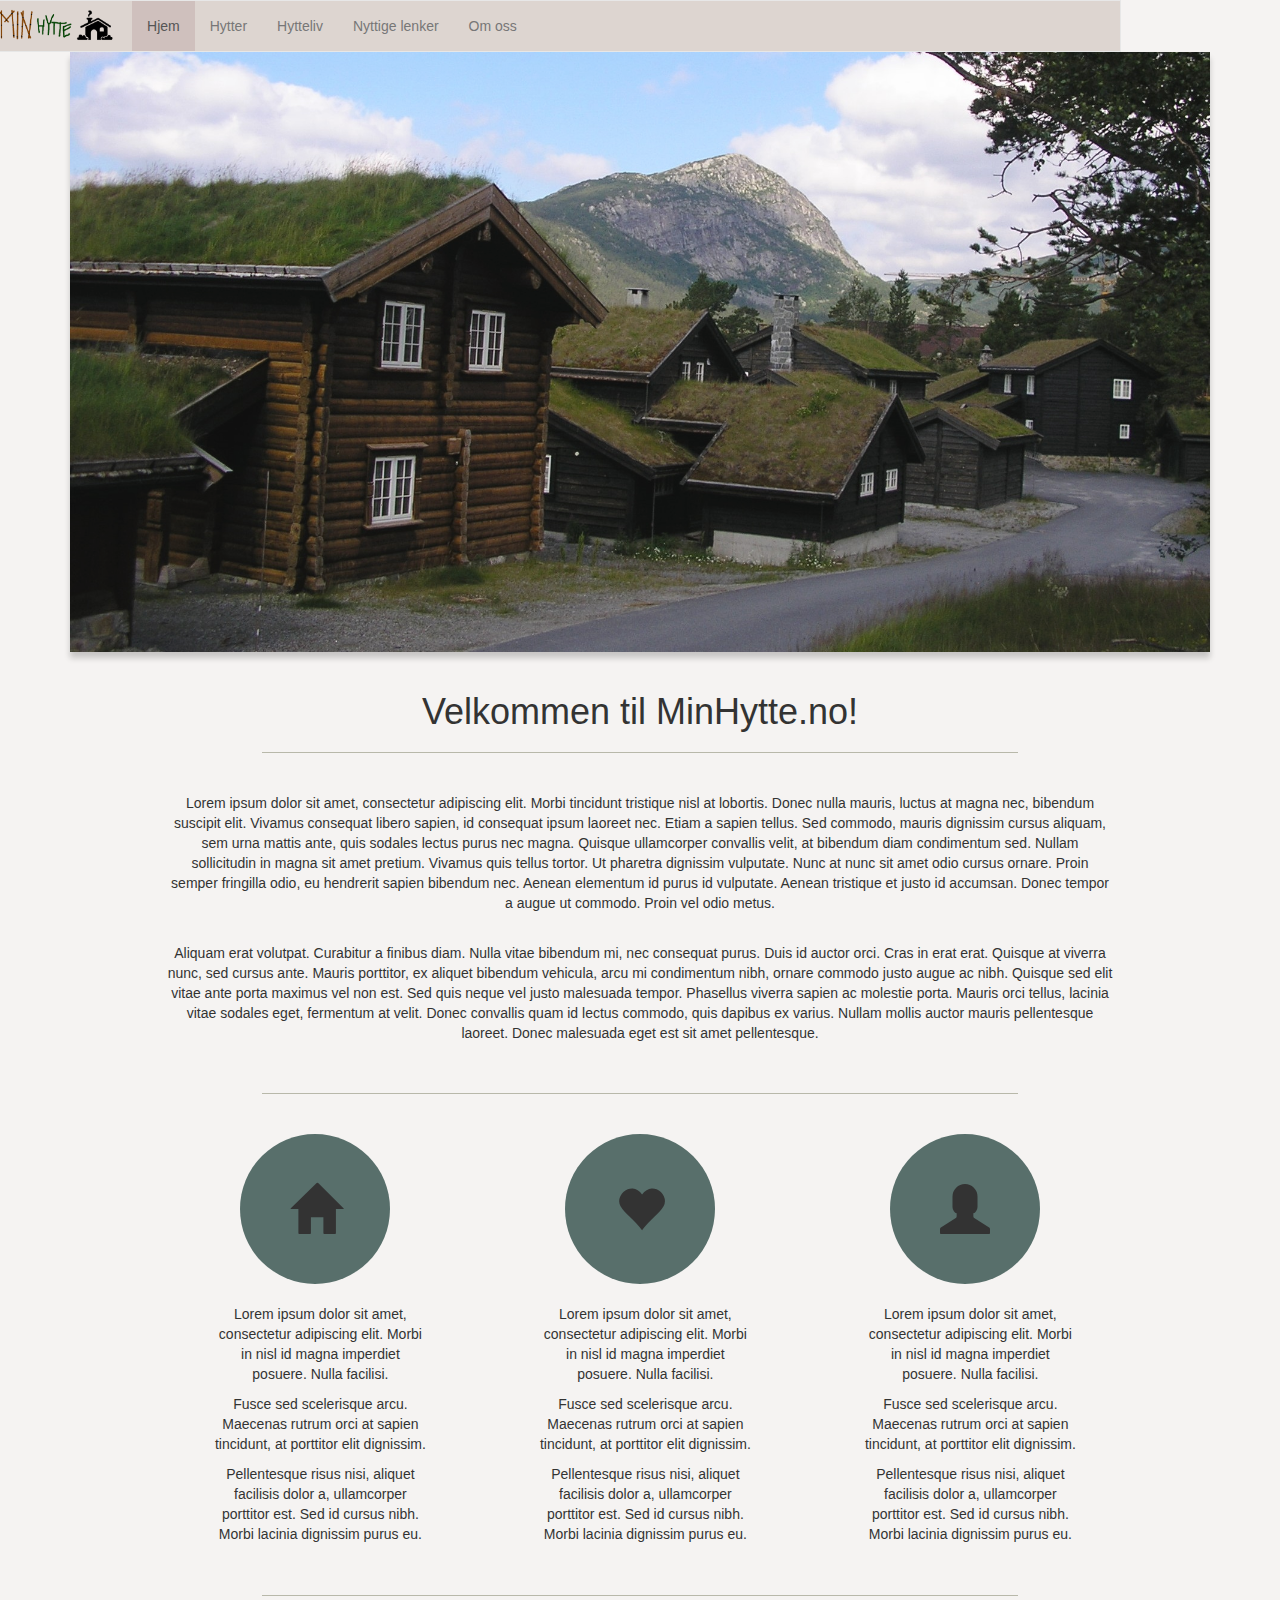
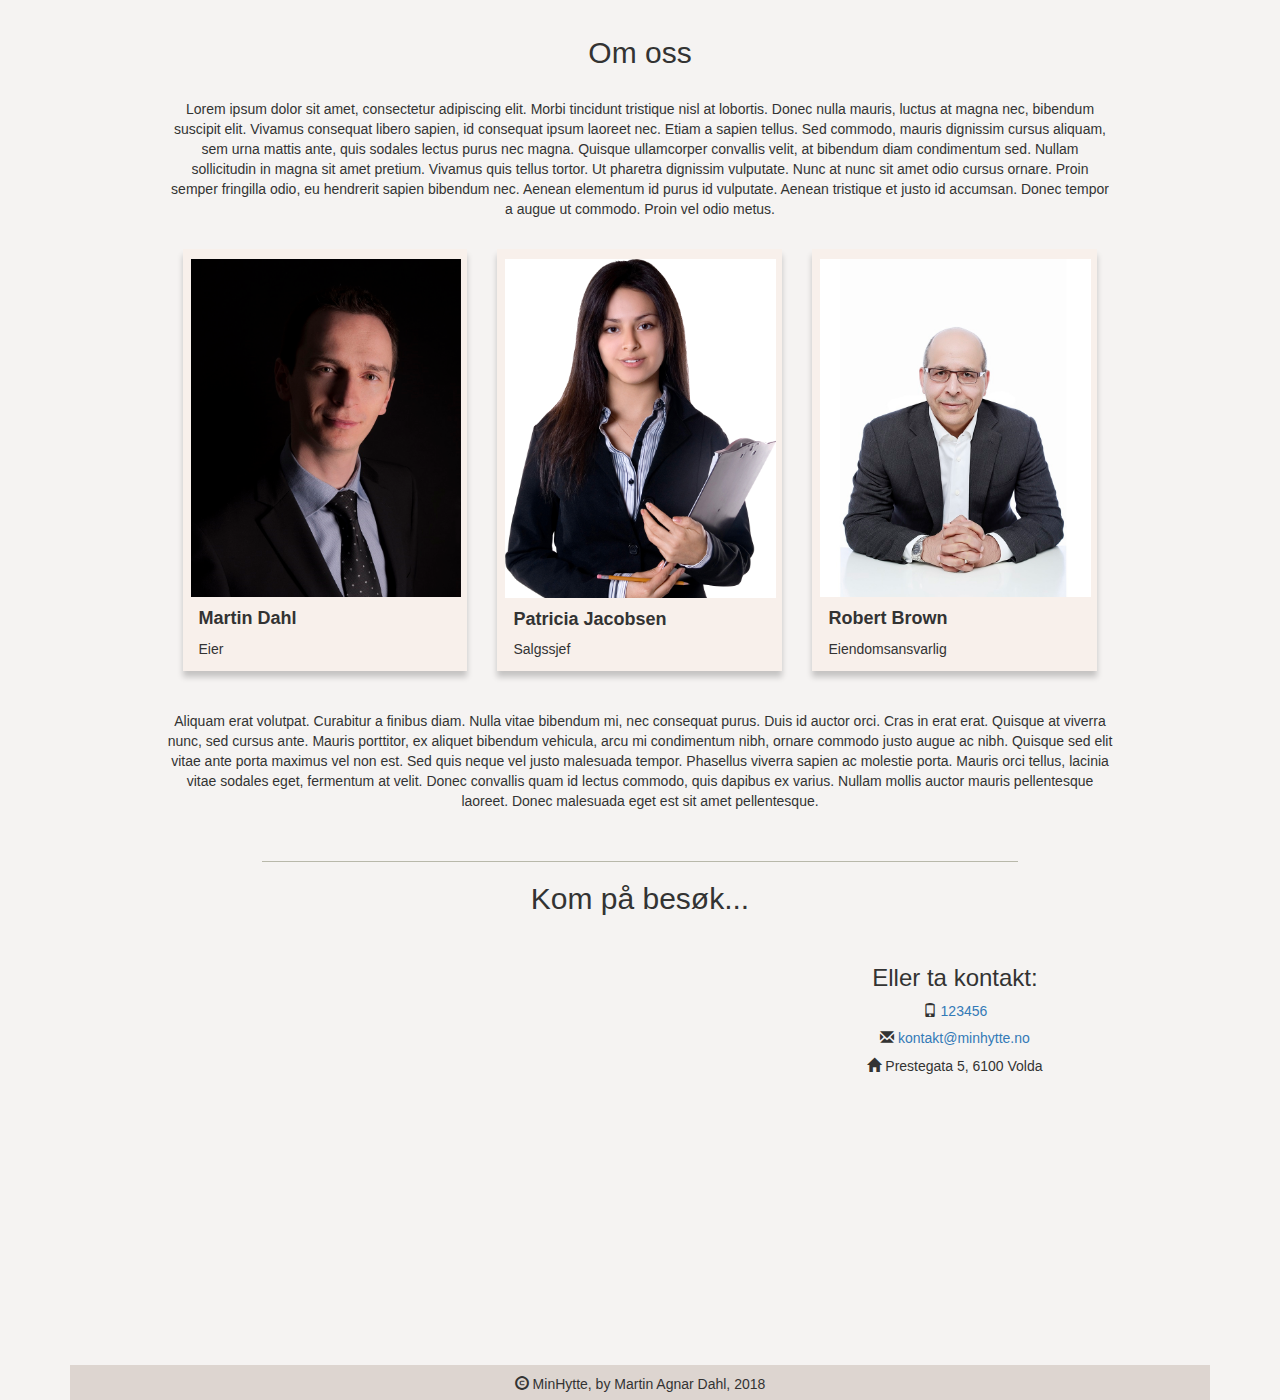
<file: index.html>
<!DOCTYPE html>
<html lang="no">
<head>
    <meta charset="UTF-8"/>
    <title>Min Hytte</title>
    <meta name="viewport" content="width=device-width, initial-scale=1"/>  <!--Bootstrap-->
    <script src="https://ajax.googleapis.com/ajax/libs/jquery/3.3.1/jquery.min.js"></script>  <!--jQuery-->
    <script src="https://maxcdn.bootstrapcdn.com/bootstrap/3.3.7/js/bootstrap.min.js"></script>  <!--Bootstrap-->
    <script src="js/scripts.js"></script>  <!--JS-->

    <link rel="stylesheet" href="https://maxcdn.bootstrapcdn.com/bootstrap/3.3.7/css/bootstrap.min.css"/>  <!--Bootstrap CSS-->
    <link rel="stylesheet" type="text/css" href="css/stylesheet.css" />
    <link rel="stylesheet" href="https://cdnjs.cloudflare.com/ajax/libs/font-awesome/4.7.0/css/font-awesome.min.css"/>
    <link rel="icon" href="pic/hytte_ico.png"/>
    <script>$(document).ready(function (){
        document_ready();
    });</script>
</head>


<body>

<div class="container">
    <nav class="navbar navbar-default">
        <div class="navbar-header">
            <button type="button" class="navbar-toggle" data-toggle="collapse" data-target="#mainNavBar">
                <!--Create button icon-->
                <span class="icon-bar"></span>
                <span class="icon-bar"></span>
                <span class="icon-bar"></span>
            </button>
            <a class="navbar-brand" href="#"><img id="logo_icon" src="pic/logo.png" alt="Logo icon"></a>
        </div>
        <div class="collapse navbar-collapse" id="mainNavBar">
            <ul class="nav navbar-nav">
                <li class="nav-item active" id="Hjem"><a href="index.html">Hjem</a></li>
                <li id="Hytter"><a href="hytter.html">Hytter</a></li>
                <li id="Hytteliv"><a href="hytteliv.html">Hytteliv</a></li>
                <li id="Nyttige-lenker"><a href="nyttige-lenker.html">Nyttige lenker</a></li>
                <li id="Om-oss"><a href="#about_us">Om oss</a></li>
            </ul>
        </div>
    </nav>
</div>

<div class="container">
    <div class="text-center">

        <div class="row" id="row_slider">
            <div class="col-sm-12 text-center">
                <a href="hytter.html"><img id="slider_pic1" class="img-responsive" src="pic/hytte_pic.jpg" alt="Picture of a cabin"></a>
            </div>
        </div>
        <div class="row" id="row_text">

            <div class="col-sm-1">
            </div>

            <div class="col-sm-10">
                <br/>
                <h1>
                    Velkommen til MinHytte.no!
                </h1>
                <hr/>
                <br/>
                <p>
                    Lorem ipsum dolor sit amet, consectetur adipiscing elit. Morbi tincidunt tristique nisl at lobortis.
                    Donec nulla mauris, luctus at magna nec, bibendum suscipit elit. Vivamus consequat libero sapien,
                    id consequat ipsum laoreet nec. Etiam a sapien tellus. Sed commodo, mauris dignissim cursus aliquam,
                    sem urna mattis ante, quis sodales lectus purus nec magna. Quisque ullamcorper convallis velit, at
                    bibendum diam condimentum sed. Nullam sollicitudin in magna sit amet pretium. Vivamus quis tellus
                    tortor. Ut pharetra dignissim vulputate. Nunc at nunc sit amet odio cursus ornare. Proin semper
                    fringilla odio, eu hendrerit sapien bibendum nec. Aenean elementum id purus id vulputate. Aenean
                    tristique et justo id accumsan. Donec tempor a augue ut commodo. Proin vel odio metus.
                </p>
                <br/>
                <p>
                    Aliquam erat volutpat. Curabitur a finibus diam. Nulla vitae bibendum mi, nec consequat purus.
                    Duis id auctor orci. Cras in erat erat. Quisque at viverra nunc, sed cursus ante. Mauris porttitor,
                    ex aliquet bibendum vehicula, arcu mi condimentum nibh, ornare commodo justo augue ac nibh. Quisque
                    sed elit vitae ante porta maximus vel non est. Sed quis neque vel justo malesuada tempor. Phasellus
                    viverra sapien ac molestie porta. Mauris orci tellus, lacinia vitae sodales eget, fermentum at
                    velit. Donec convallis quam id lectus commodo, quis dapibus ex varius. Nullam mollis auctor mauris
                    pellentesque laoreet. Donec malesuada eget est sit amet pellentesque.
                </p>
                <br/>
                <hr/>
            </div>

            <div class="col-sm-1">
            </div>

        </div>
        <br/>
    </div>
</div>

<div class="container">
    <div class="text-center">
        <div class="row" id="row_shapes">

            <div class="col-md-1"></div>

            <div class="col-md-10">
                <div class="row">

                    <div class="col-md-4 shape_col">
                        <div class="circle_shape center-block"><div class="glyphicon glyphicon-home"></div></div>
                        <br/>
                        <div class="col-md-1"></div>
                        <div class="col-md-10">
                            <p>Lorem ipsum dolor sit amet, consectetur adipiscing elit. Morbi in nisl id magna imperdiet posuere. Nulla facilisi. </p>
                            <p>Fusce sed scelerisque arcu. Maecenas rutrum orci at sapien tincidunt, at porttitor elit dignissim. </p>
                            <p>Pellentesque risus nisi, aliquet facilisis dolor a, ullamcorper porttitor est. Sed id cursus nibh. Morbi lacinia dignissim purus eu.</p>
                        </div>
                        <div class="col-md-1"></div>
                    </div>

                    <div class="col-md-4 shape_col">
                        <div class="circle_shape center-block"><div class="glyphicon glyphicon-heart"></div></div>
                        <br/>
                        <div class="col-md-1"></div>
                        <div class="col-md-10">
                            <p>Lorem ipsum dolor sit amet, consectetur adipiscing elit. Morbi in nisl id magna imperdiet posuere. Nulla facilisi. </p>
                            <p>Fusce sed scelerisque arcu. Maecenas rutrum orci at sapien tincidunt, at porttitor elit dignissim. </p>
                            <p>Pellentesque risus nisi, aliquet facilisis dolor a, ullamcorper porttitor est. Sed id cursus nibh. Morbi lacinia dignissim purus eu.</p>
                        </div>
                        <div class="col-md-1"></div>
                    </div>

                    <div class="col-md-4 shape_col">
                        <div class="circle_shape center-block"><div class="glyphicon glyphicon-user"></div></div>
                        <br/>
                        <div class="col-md-1"></div>
                        <div class="col-md-10">
                            <p>Lorem ipsum dolor sit amet, consectetur adipiscing elit. Morbi in nisl id magna imperdiet posuere. Nulla facilisi. </p>
                            <p>Fusce sed scelerisque arcu. Maecenas rutrum orci at sapien tincidunt, at porttitor elit dignissim. </p>
                            <p>Pellentesque risus nisi, aliquet facilisis dolor a, ullamcorper porttitor est. Sed id cursus nibh. Morbi lacinia dignissim purus eu.</p>
                        </div>
                        <div class="col-md-1"></div>
                    </div>

                </div>
                <br/>
                <hr/>
            </div>

            <div class="col-md-1"></div>


        </div>

    </div>

</div>

<div class="container">
    <div class="text-center">
        <div class="row" id="about_us">
            <div class="col-md-1"></div>

            <div class="col-md-10">

                <h2>Om oss</h2>
                <br/>
                <p>
                    Lorem ipsum dolor sit amet, consectetur adipiscing elit. Morbi tincidunt tristique nisl at lobortis.
                    Donec nulla mauris, luctus at magna nec, bibendum suscipit elit. Vivamus consequat libero sapien,
                    id consequat ipsum laoreet nec. Etiam a sapien tellus. Sed commodo, mauris dignissim cursus aliquam,
                    sem urna mattis ante, quis sodales lectus purus nec magna. Quisque ullamcorper convallis velit, at
                    bibendum diam condimentum sed. Nullam sollicitudin in magna sit amet pretium. Vivamus quis tellus
                    tortor. Ut pharetra dignissim vulputate. Nunc at nunc sit amet odio cursus ornare. Proin semper
                    fringilla odio, eu hendrerit sapien bibendum nec. Aenean elementum id purus id vulputate. Aenean
                    tristique et justo id accumsan. Donec tempor a augue ut commodo. Proin vel odio metus.
                </p>
                <br/>

            </div>

            <div class="col-md-1"></div>

        </div>
    </div>
</div>

<div class="container">

    <div class="row" >
        <div class="col-md-1"></div>

        <div class="col-md-10" id="cards" >

            <div class="col-md-4">
                <div class="card" >
                    <img src="pic/martin.jpg" alt="Bilde av Eier">
                    <div class="card_description">
                        <h4><b>Martin Dahl</b></h4>
                        <p>Eier</p>
                    </div>
                </div>
            </div>

            <div class="col-md-4">
                <div class="card">
                    <img src="pic/particia.png" alt="Bilde av Salgssjef">
                    <div class="card_description">
                        <h4><b>Patricia Jacobsen</b></h4>
                        <p>Salgssjef</p>
                    </div>
                </div>
            </div>

            <div class="col-md-4">
                <div class="card">
                    <img src="pic/Robert.jpg" alt="Bilde av Eiendomsansvarlig">
                    <div class="card_description">
                        <h4><b>Robert Brown</b></h4>
                        <p>Eiendomsansvarlig</p>
                    </div>
                </div>
            </div>

        </div>

        <div class="col-md-1"></div>

    </div>

    <br/>
    <br/>

    <div class="row text-center">

        <div class="col-md-1"></div>

        <div class="col-md-10">

            <p>
                Aliquam erat volutpat. Curabitur a finibus diam. Nulla vitae bibendum mi, nec consequat purus.
                Duis id auctor orci. Cras in erat erat. Quisque at viverra nunc, sed cursus ante. Mauris porttitor,
                ex aliquet bibendum vehicula, arcu mi condimentum nibh, ornare commodo justo augue ac nibh. Quisque
                sed elit vitae ante porta maximus vel non est. Sed quis neque vel justo malesuada tempor. Phasellus
                viverra sapien ac molestie porta. Mauris orci tellus, lacinia vitae sodales eget, fermentum at
                velit. Donec convallis quam id lectus commodo, quis dapibus ex varius. Nullam mollis auctor mauris
                pellentesque laoreet. Donec malesuada eget est sit amet pellentesque.
            </p>

        </div>

    </div>

    <br/>


    <div class="row text-center">

        <div class="col-md-1"></div>

        <div class="col-md-10">
            <hr/>

            <h2>Kom på besøk...</h2>
            <br/>

            <div class="col-md-8" id="map">
                <iframe src="https://www.google.com/maps/embed?pb=!1m14!1m12!1m3!1d7456.277349669058!2d6.082086765222165!3d62.146878720514486!2m3!1f0!2f0!3f0!3m2!1i1024!2i768!4f13.1!5e0!3m2!1sno!2sno!4v1541800043845" width="100%" height="100%" frameborder="0" style="border:0" allowfullscreen></iframe>
            </div>

            <div class="col-md-4">
                <h3>Eller ta kontakt:</h3>
                <h5><span class="glyphicon glyphicon-phone"></span><a href="tel:123456"> 123456</a>  </h5>
                <h5><span class="glyphicon glyphicon-envelope"></span><a href="mailto:kontakt@minhytte.no"> kontakt@minhytte.no</a>  </h5>
                <h5><span class="glyphicon glyphicon-home"></span> Prestegata 5, 6100 Volda</h5>

            </div>

        </div>

        <div class="col-md-1"></div>

    </div>
    <br/>
</div>


<div id="footer-holder">
</div>

</body>
</html>
</file>
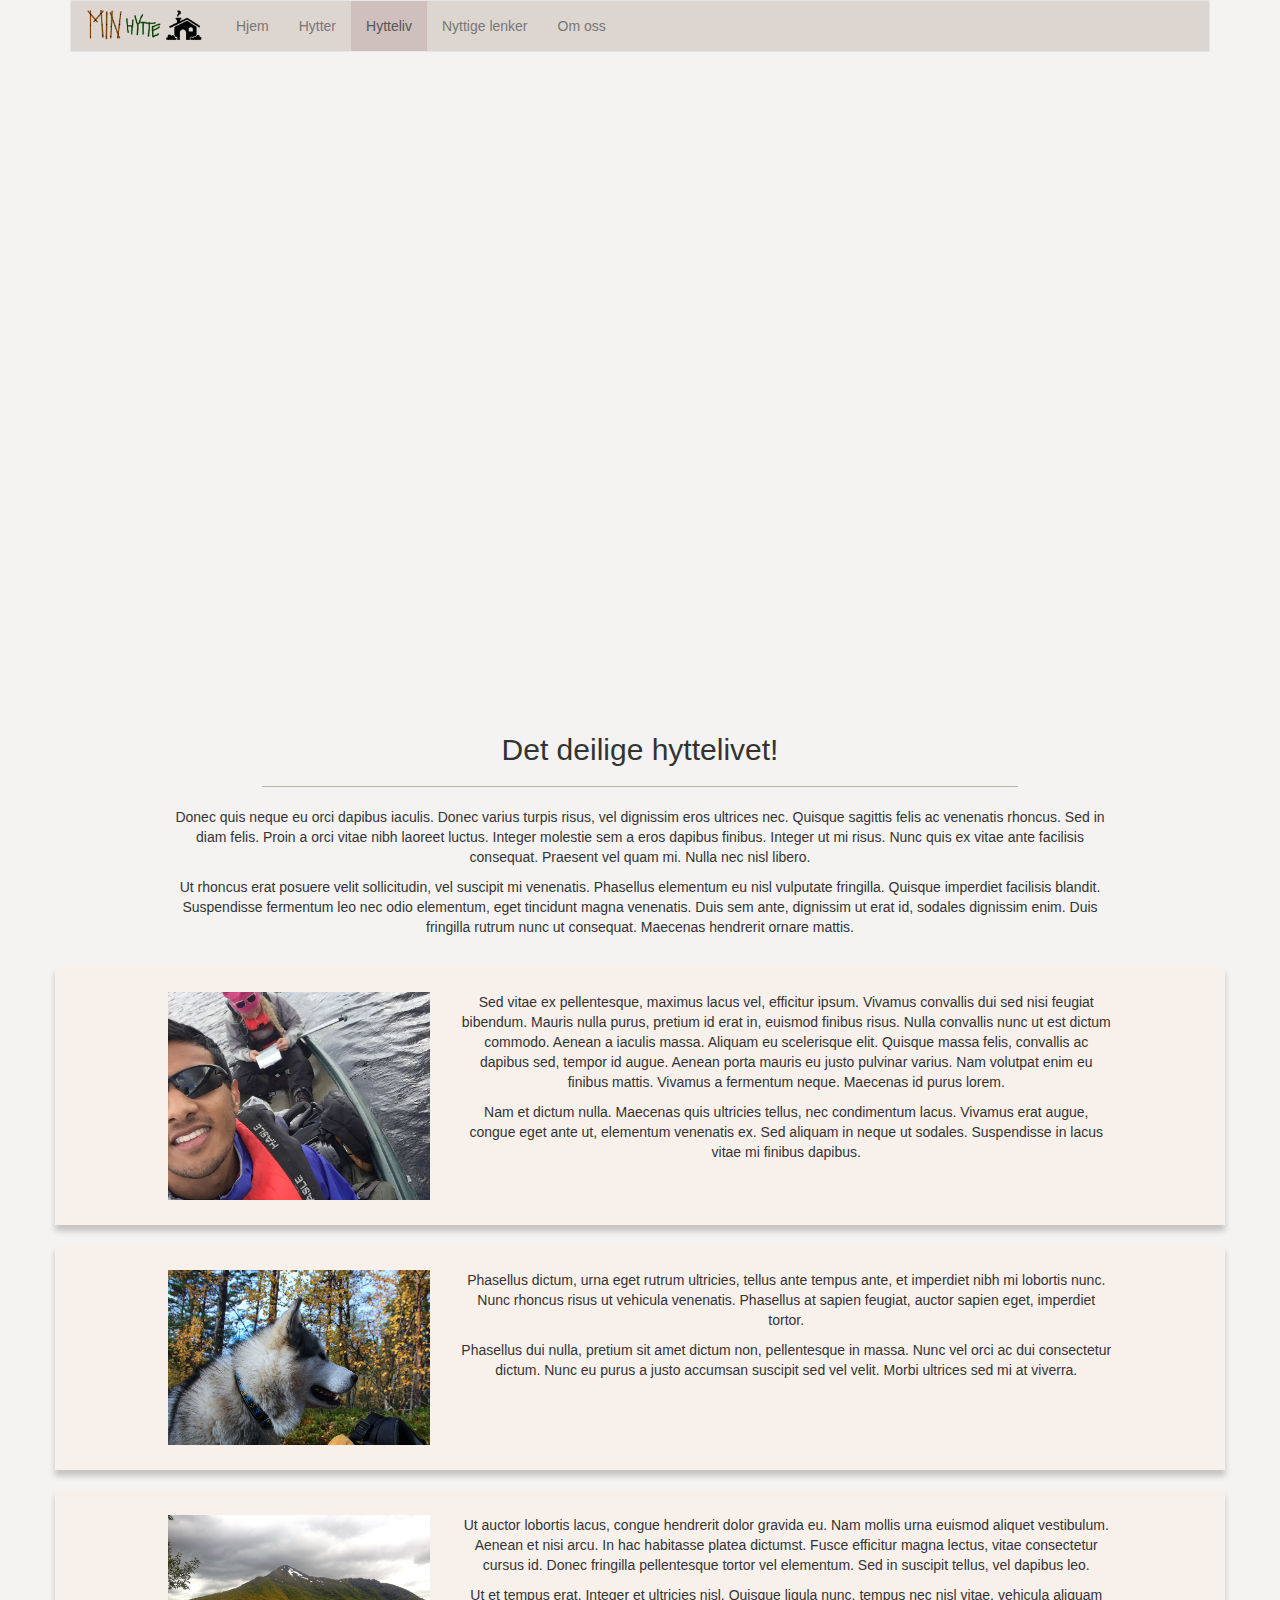
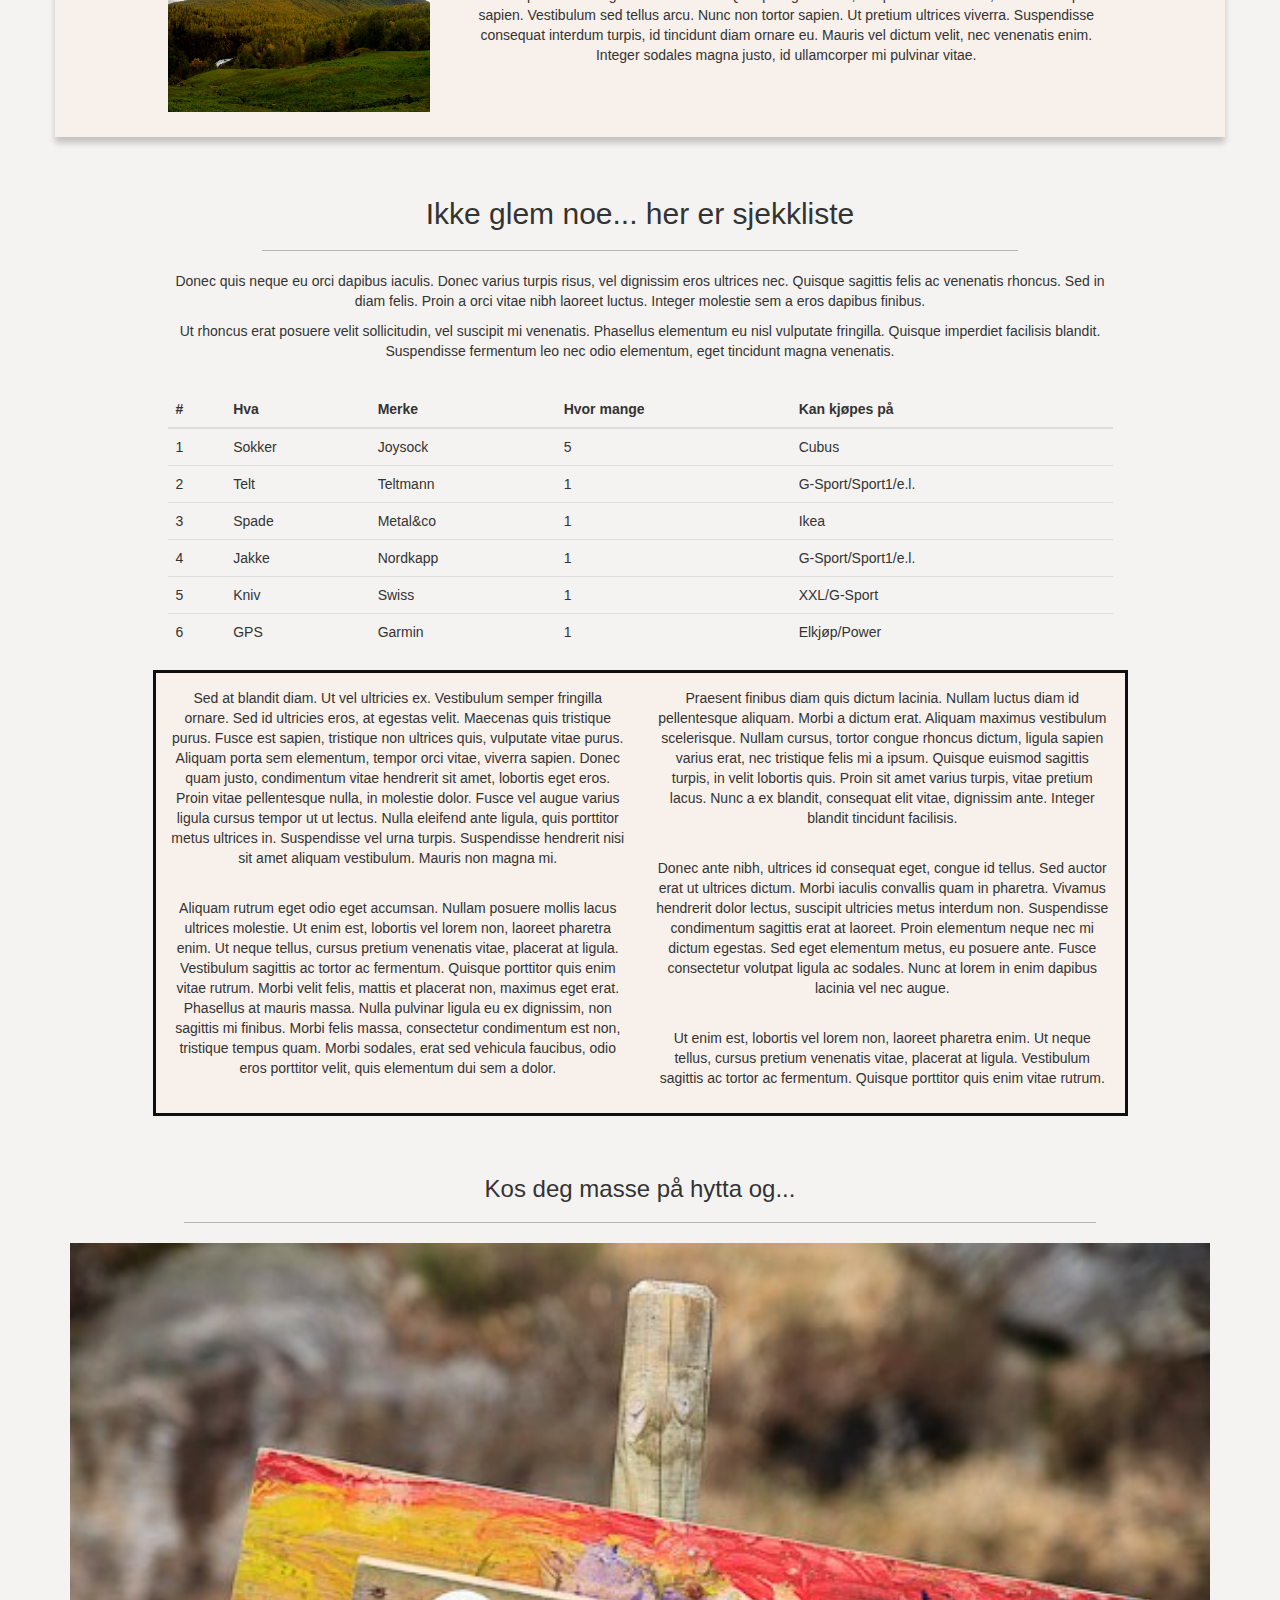
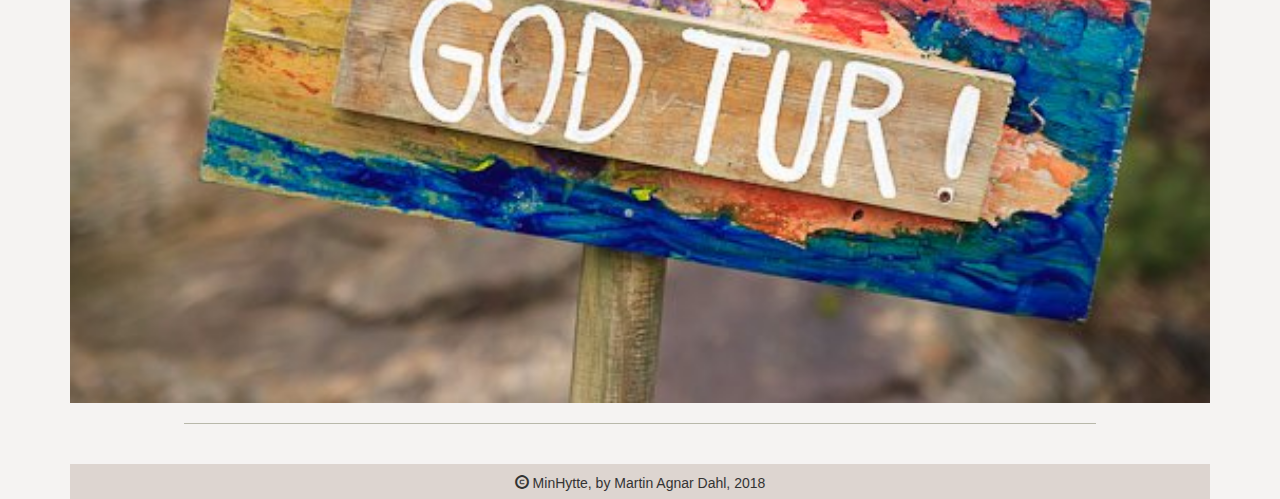
<file: hytteliv.html>
<!DOCTYPE html>
<html lang="no">
<head>
    <meta charset="UTF-8"/>
    <title>Min Hytte - hytteliv</title>
    <meta name="viewport" content="width=device-width, initial-scale=1"/>  <!--Bootstrap-->
    <script src="https://ajax.googleapis.com/ajax/libs/jquery/3.3.1/jquery.min.js"></script>  <!--jQuery-->
    <script src="https://maxcdn.bootstrapcdn.com/bootstrap/3.3.7/js/bootstrap.min.js"></script>  <!--Bootstrap-->
    <script src="js/scripts.js"></script>  <!--JS-->

    <link rel="stylesheet" href="https://maxcdn.bootstrapcdn.com/bootstrap/3.3.7/css/bootstrap.min.css"/>  <!--Bootstrap CSS-->
    <link rel="stylesheet" type="text/css" href="css/stylesheet.css" />
    <link rel="stylesheet" href="https://cdnjs.cloudflare.com/ajax/libs/font-awesome/4.7.0/css/font-awesome.min.css"/>
    <link rel="icon" href="pic/hytte_ico.png"/>
    <script>$(document).ready(function (){
        footer();
    });</script>
</head>

<body>

<div class="container">
    <nav class="navbar navbar-default">
        <div class="navbar-header">
            <button type="button" class="navbar-toggle" data-toggle="collapse" data-target="#mainNavBar">
                <!--Create button icon-->
                <span class="icon-bar"></span>
                <span class="icon-bar"></span>
                <span class="icon-bar"></span>
            </button>
            <a class="navbar-brand" href="#"><img id="logo_icon" src="pic/logo.png" alt="Logo icon"></a>
        </div>
        <div class="collapse navbar-collapse" id="mainNavBar">
            <ul class="nav navbar-nav">
                <li id="Hjem"><a href="index.html">Hjem</a></li>
                <li id="Hytter"><a href="hytter.html">Hytter</a></li>
                <li class="nav-item active" id="Hytteliv"><a href="hytteliv.html">Hytteliv</a></li>
                <li id="Nyttige-lenker"><a href="nyttige-lenker.html">Nyttige lenker</a></li>
                <li id="Om-oss"><a href="index.html#about_us">Om oss</a></li>
            </ul>
        </div>
    </nav>
</div>

<div class="container">
    <div class="embed-responsive embed-responsive-16by9">
        <iframe  src="https://www.youtube.com/embed/olCmwjzKyTI?rel=0&autoplay=1&mute=1&controls=0&loop=1&playlist=olCmwjzKyTI" frameborder="0" allow="accelerometer; autoplay; encrypted-media; gyroscope; picture-in-picture" allowfullscreen></iframe>
    </div>
</div>

<div class="container text-center">

    <div class="row" >
        <div class="col-md-1"></div>

        <div class="col-md-10">
            <br/>
            <h2>Det deilige hyttelivet!</h2>
            <hr/>
            <p>Donec quis neque eu orci dapibus iaculis. Donec varius turpis risus, vel dignissim eros ultrices nec.
                Quisque sagittis felis ac venenatis rhoncus. Sed in diam felis. Proin a orci vitae nibh laoreet luctus.
                Integer molestie sem a eros dapibus finibus. Integer ut mi risus. Nunc quis ex vitae ante facilisis
                consequat. Praesent vel quam mi. Nulla nec nisl libero.
            </p>

            <p>
                Ut rhoncus erat posuere velit sollicitudin, vel suscipit mi venenatis. Phasellus elementum eu nisl
                vulputate fringilla. Quisque imperdiet facilisis blandit. Suspendisse fermentum leo nec odio elementum,
                eget tincidunt magna venenatis. Duis sem ante, dignissim ut erat id, sodales dignissim enim. Duis
                fringilla rutrum nunc ut consequat. Maecenas hendrerit ornare mattis.
            </p>


            <br/>
        </div>
    </div>

    <div class="row utpatur" id="utpatur1">
        <div class="col-md-1"></div>
        <div class="col-md-3 cont">
            <img src="pic/utpatur1.jpg" class="img-responsive" alt="Bilde av turmal">
        </div>
        <div class="col-md-7 cont">
            <p>
                Sed vitae ex pellentesque, maximus lacus vel, efficitur ipsum. Vivamus convallis dui sed nisi feugiat
                bibendum. Mauris nulla purus, pretium id erat in, euismod finibus risus. Nulla convallis nunc ut est
                dictum commodo. Aenean a iaculis massa. Aliquam eu scelerisque elit. Quisque massa felis, convallis ac
                dapibus sed, tempor id augue. Aenean porta mauris eu justo pulvinar varius. Nam volutpat enim eu finibus
                mattis. Vivamus a fermentum neque. Maecenas id purus lorem.
            </p>
            <p>
                Nam et dictum nulla. Maecenas quis ultricies
                tellus, nec condimentum lacus. Vivamus erat augue, congue eget ante ut, elementum venenatis ex. Sed
                aliquam in neque ut sodales. Suspendisse in lacus vitae mi finibus dapibus.
            </p>
        </div>
    </div>

    <br/>

    <div class="row utpatur" id="utpatur2">
        <div class="col-md-1"></div>
        <div class="col-md-3 cont">
            <img src="pic/utpatur2.jpg" class="img-responsive" alt="Bilde av turma2">
        </div>
        <div class="col-md-7 cont">
            <p>
                Phasellus dictum, urna eget rutrum ultricies, tellus ante tempus ante, et imperdiet nibh mi lobortis
                nunc. Nunc rhoncus risus ut vehicula venenatis. Phasellus at sapien feugiat, auctor sapien eget,
                imperdiet tortor.
            </p>

            <p>
                Phasellus dui nulla, pretium sit amet dictum non, pellentesque in massa. Nunc vel
                orci ac dui consectetur dictum. Nunc eu purus a justo accumsan suscipit sed vel velit. Morbi ultrices
                sed mi at viverra.
            </p>

        </div>
    </div>

    <br/>

    <div class="row utpatur" id="utpatur3">
        <div class="col-md-1"></div>
        <div class="col-md-3 cont">
            <img src="pic/utpatur3.jpg" class="img-responsive" alt="Bilde av turma3">
        </div>
        <div class="col-md-7 cont">
            <p>
                Ut auctor lobortis lacus, congue hendrerit dolor gravida eu. Nam mollis urna euismod aliquet vestibulum.
                Aenean et nisi arcu. In hac habitasse platea dictumst. Fusce efficitur magna lectus, vitae consectetur
                cursus id. Donec fringilla pellentesque tortor vel elementum. Sed in suscipit tellus, vel dapibus leo.
            </p>
            <p>
                Ut et tempus erat. Integer et ultricies nisl. Quisque ligula nunc, tempus nec nisl vitae, vehicula
                aliquam sapien. Vestibulum sed tellus arcu. Nunc non tortor sapien. Ut pretium ultrices viverra.
                Suspendisse consequat interdum turpis, id tincidunt diam ornare eu. Mauris vel dictum velit, nec
                venenatis enim. Integer sodales magna justo, id ullamcorper mi pulvinar vitae.
            </p>
        </div>
    </div>

    <br/>

    <div class="row" >
        <div class="col-md-1"></div>

        <div class="col-md-10">
            <br/>
            <h2>Ikke glem noe... her er sjekkliste</h2>
            <hr/>
            <p>Donec quis neque eu orci dapibus iaculis. Donec varius turpis risus, vel dignissim eros ultrices nec.
                Quisque sagittis felis ac venenatis rhoncus. Sed in diam felis. Proin a orci vitae nibh laoreet luctus.
                Integer molestie sem a eros dapibus finibus.
            </p>

            <p>
                Ut rhoncus erat posuere velit sollicitudin, vel suscipit mi venenatis. Phasellus elementum eu nisl
                vulputate fringilla. Quisque imperdiet facilisis blandit. Suspendisse fermentum leo nec odio elementum,
                eget tincidunt magna venenatis.
            </p>


            <br/>
        </div>
    </div>

    <div class="row text-left" >
        <div class="col-md-1"></div>

        <div class="col-md-10">

            <div class="table-responsive">
                <table class="table">
                    <thead>
                    <tr>
                        <th>#</th>
                        <th>Hva</th>
                        <th>Merke</th>
                        <th>Hvor mange</th>
                        <th>Kan kjøpes på</th>
                    </tr>
                    </thead>
                    <tbody>

                    <tr>
                        <td>1</td>
                        <td>Sokker</td>
                        <td>Joysock</td>
                        <td>5</td>
                        <td>Cubus</td>
                    </tr>

                    <tr>
                        <td>2</td>
                        <td>Telt</td>
                        <td>Teltmann</td>
                        <td>1</td>
                        <td>G-Sport/Sport1/e.l.</td>
                    </tr>

                    <tr>
                        <td>3</td>
                        <td>Spade</td>
                        <td>Metal&co</td>
                        <td>1</td>
                        <td>Ikea</td>
                    </tr>

                    <tr>
                        <td>4</td>
                        <td>Jakke</td>
                        <td>Nordkapp</td>
                        <td>1</td>
                        <td>G-Sport/Sport1/e.l.</td>
                    </tr>

                    <tr>
                        <td>5</td>
                        <td>Kniv</td>
                        <td>Swiss</td>
                        <td>1</td>
                        <td>XXL/G-Sport</td>
                    </tr>

                    <tr>
                        <td>6</td>
                        <td>GPS</td>
                        <td>Garmin</td>
                        <td>1</td>
                        <td>Elkjøp/Power</td>
                    </tr>
                    </tbody>
                </table>
            </div>

        </div>
    </div>

    <div class="row" id="good_adv">
        <div class="col-md-1"></div>

        <div class="col-md-10">
            <div class="row colu">
                <div class="col-md-6">
                    <p>
                        Sed at blandit diam. Ut vel ultricies ex. Vestibulum semper fringilla ornare. Sed id ultricies eros,
                        at egestas velit. Maecenas quis tristique purus. Fusce est sapien, tristique non ultrices quis,
                        vulputate vitae purus. Aliquam porta sem elementum, tempor orci vitae, viverra sapien. Donec quam
                        justo, condimentum vitae hendrerit sit amet, lobortis eget eros. Proin vitae pellentesque nulla,
                        in molestie dolor. Fusce vel augue varius ligula cursus tempor ut ut lectus. Nulla eleifend ante
                        ligula, quis porttitor metus ultrices in. Suspendisse vel urna turpis. Suspendisse hendrerit nisi
                        sit amet aliquam vestibulum. Mauris non magna mi.
                    </p>
                    <br/>
                    <p>
                        Aliquam rutrum eget odio eget accumsan. Nullam posuere mollis lacus ultrices molestie. Ut enim est,
                        lobortis vel lorem non, laoreet pharetra enim. Ut neque tellus, cursus pretium venenatis vitae,
                        placerat at ligula. Vestibulum sagittis ac tortor ac fermentum. Quisque porttitor quis enim vitae
                        rutrum. Morbi velit felis, mattis et placerat non, maximus eget erat. Phasellus at mauris massa.
                        Nulla pulvinar ligula eu ex dignissim, non sagittis mi finibus. Morbi felis massa, consectetur
                        condimentum est non, tristique tempus quam. Morbi sodales, erat sed vehicula faucibus, odio eros
                        porttitor velit, quis elementum dui sem a dolor.

                    </p>
                </div>

                <div class="col-md-6">
                    <p>
                        Praesent finibus diam quis dictum lacinia. Nullam luctus diam id pellentesque aliquam. Morbi a
                        dictum erat. Aliquam maximus vestibulum scelerisque. Nullam cursus, tortor congue rhoncus dictum,
                        ligula sapien varius erat, nec tristique felis mi a ipsum. Quisque euismod sagittis turpis, in
                        velit lobortis quis. Proin sit amet varius turpis, vitae pretium lacus. Nunc a ex blandit,
                        consequat elit vitae, dignissim ante. Integer blandit tincidunt facilisis.

                    </p>

                    <br/>
                    <p>
                        Donec ante nibh, ultrices id consequat eget, congue id tellus. Sed auctor erat ut ultrices dictum.
                        Morbi iaculis convallis quam in pharetra. Vivamus hendrerit dolor lectus, suscipit ultricies metus
                        interdum non. Suspendisse condimentum sagittis erat at laoreet. Proin elementum neque nec mi dictum
                        egestas. Sed eget elementum metus, eu posuere ante. Fusce consectetur volutpat ligula ac sodales.
                        Nunc at lorem in enim dapibus lacinia vel nec augue.
                    </p>
                    <br/>
                    <p>
                        Ut enim est, lobortis vel lorem non, laoreet pharetra enim. Ut neque tellus, cursus pretium
                        venenatis vitae, placerat at ligula. Vestibulum sagittis ac tortor ac fermentum. Quisque
                        porttitor quis enim vitae rutrum.
                    </p>
                </div>
            </div>


        </div>


    </div>
    <div class="row">
        <div class="col-md-12">
            <br/>
            <br/>
            <h3>Kos deg masse på hytta og...</h3>
            <hr/>
            <img src="pic/god-tur.jpg" class="img-responsive" alt="God tur ønske" width="100%">
            <hr/>
            <br/>
        </div>
    </div>
</div>

<div id="footer-holder">
</div>

</body>
</html>
</file>
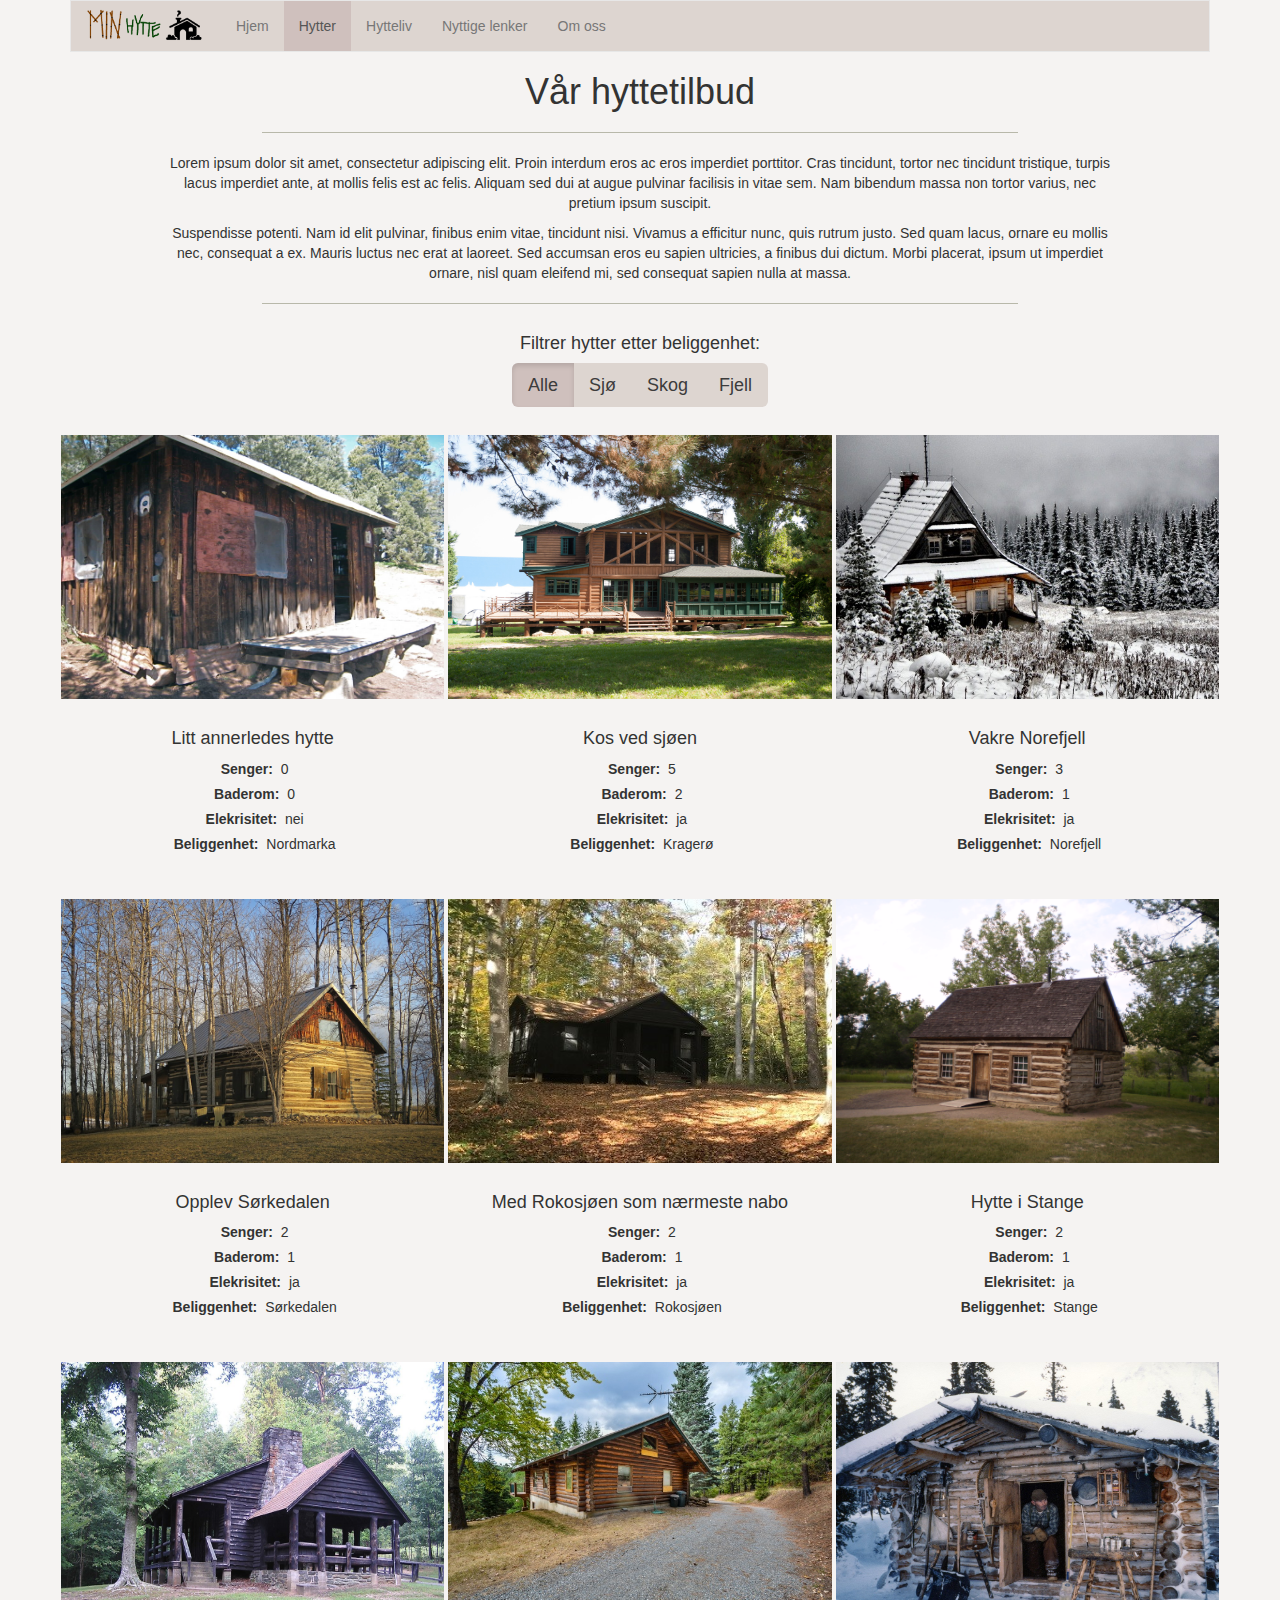
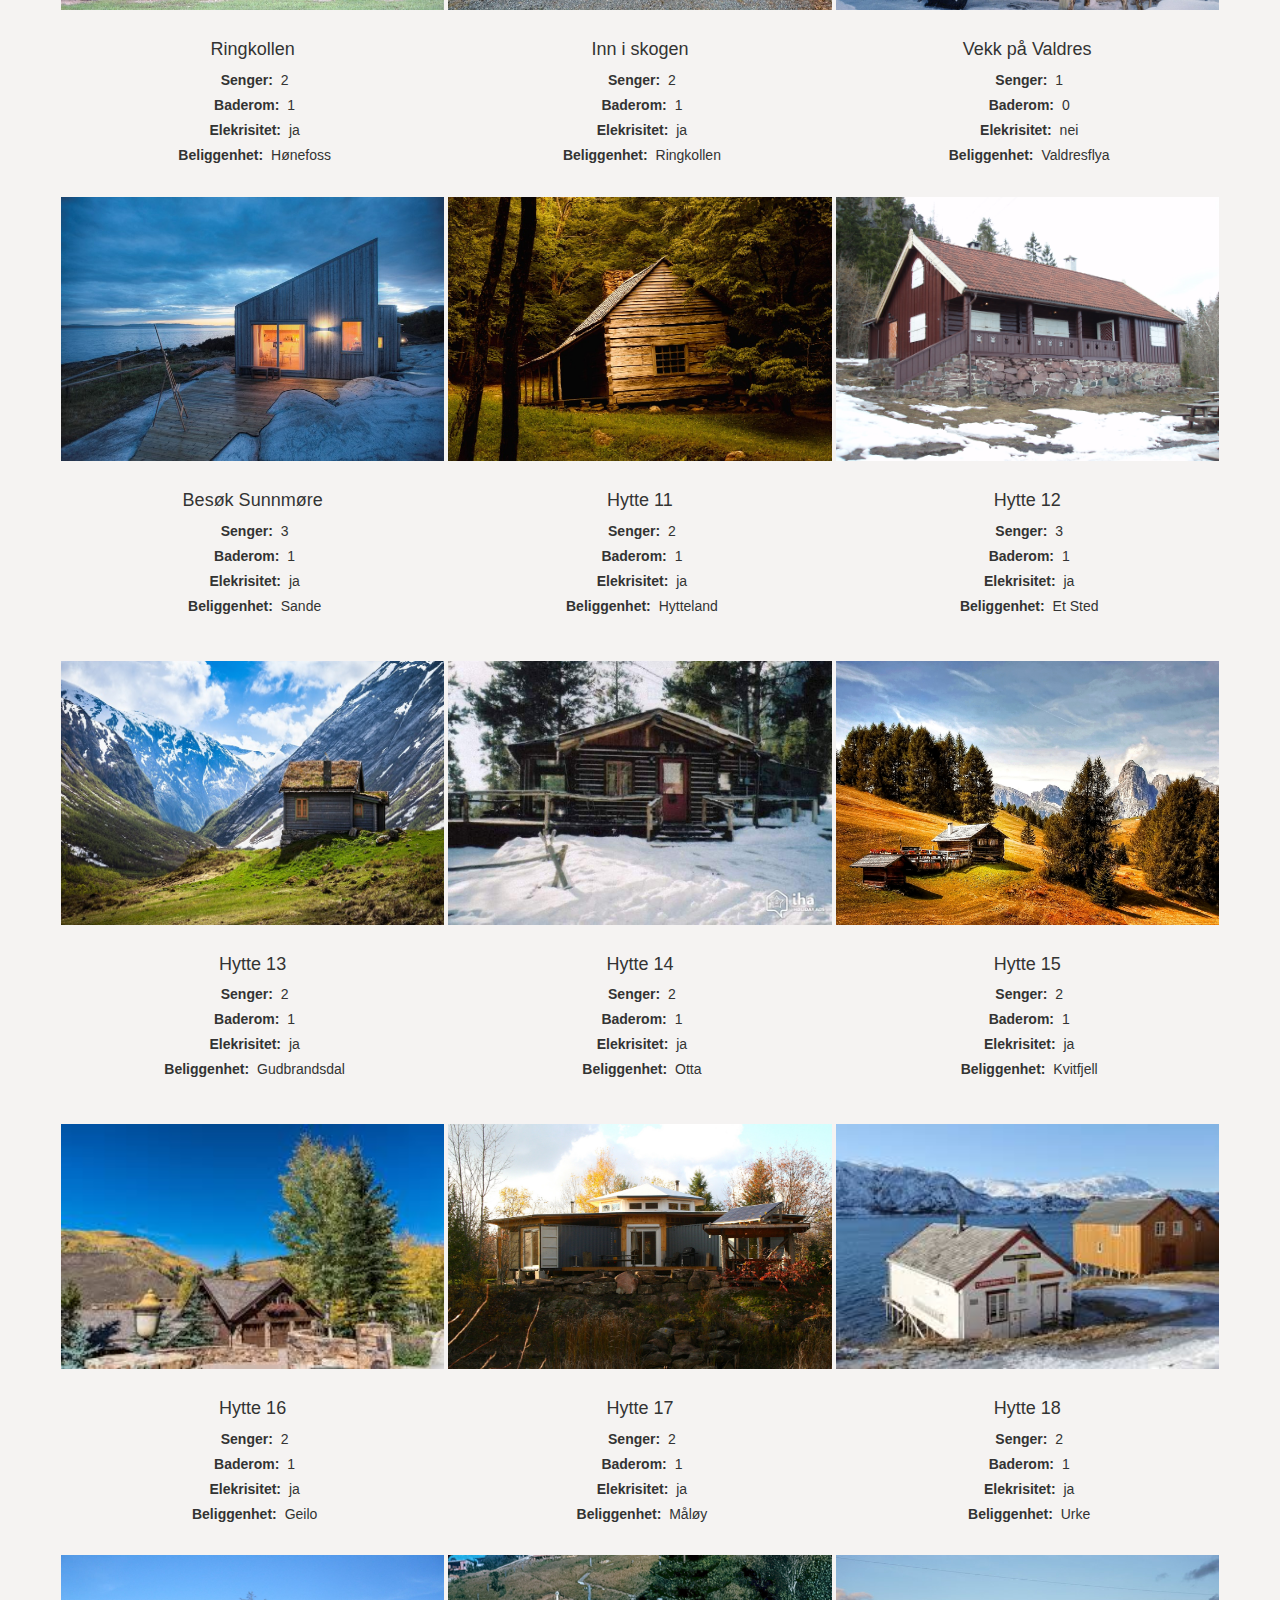
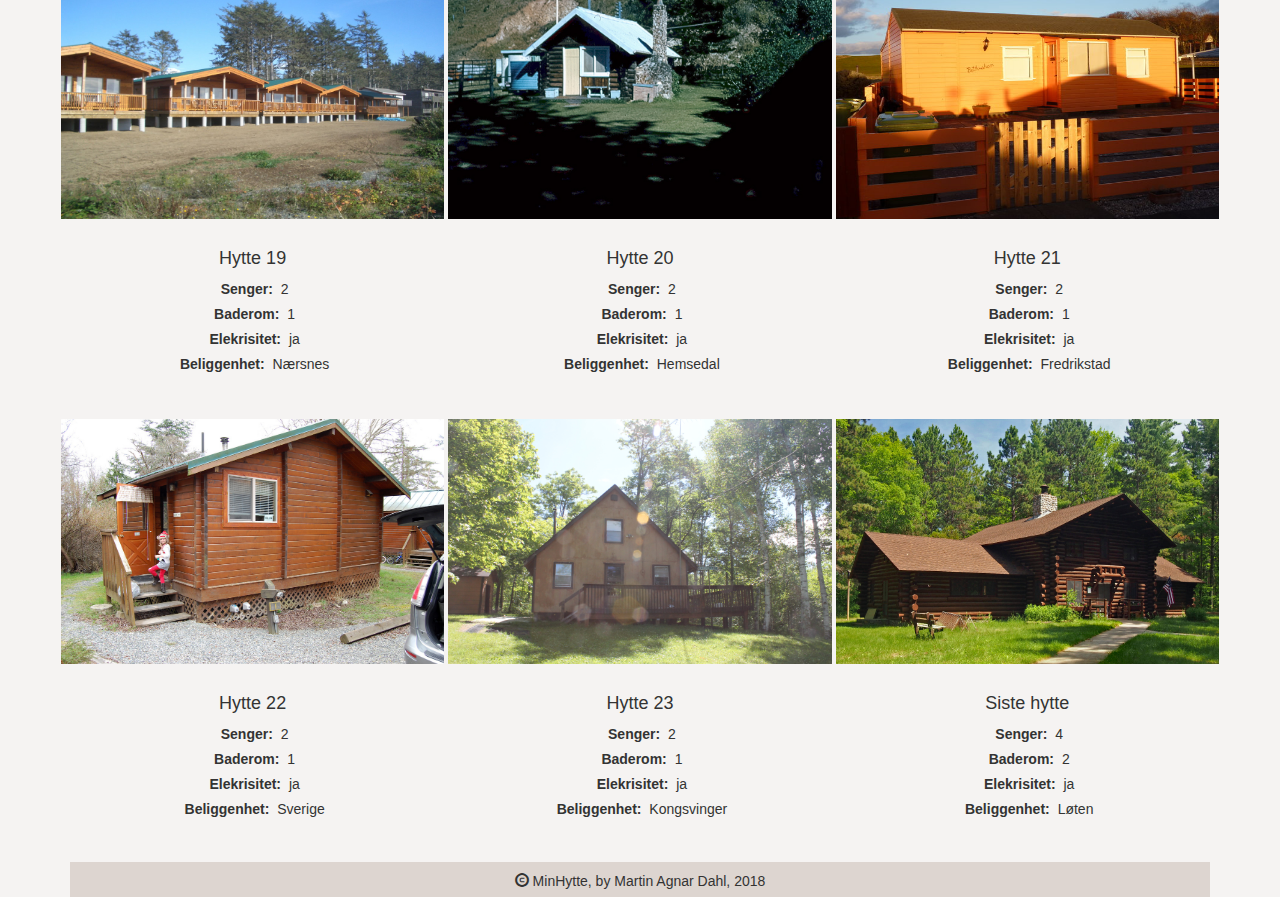
<file: hytter.html>
<!DOCTYPE html>
<html lang="no">
<head>
    <meta charset="UTF-8"/>
    <title>Min Hytte - hytter</title>
    <meta name="viewport" content="width=device-width, initial-scale=1"/>  <!--Bootstrap-->
    <script src="https://ajax.googleapis.com/ajax/libs/jquery/3.3.1/jquery.min.js"></script>  <!--jQuery-->
    <script src="https://maxcdn.bootstrapcdn.com/bootstrap/3.3.7/js/bootstrap.min.js"></script>  <!--Bootstrap-->
    <script src="js/scripts.js"></script>  <!--JS-->

    <link rel="stylesheet" href="https://maxcdn.bootstrapcdn.com/bootstrap/3.3.7/css/bootstrap.min.css"/>  <!--Bootstrap CSS-->
    <link rel="stylesheet" type="text/css" href="css/stylesheet.css" />
    <link rel="stylesheet" href="https://cdnjs.cloudflare.com/ajax/libs/font-awesome/4.7.0/css/font-awesome.min.css"/>
    <link rel="icon" href="pic/hytte_ico.png"/>
    <script>$(document).ready(function (){
        footer();
        find_modal();
        updateButton();
        on_mouse_hover();
    });</script>

</head>



<div class="container">
    <nav class="navbar navbar-default">
        <div class="navbar-header">
            <button type="button" class="navbar-toggle" data-toggle="collapse" data-target="#mainNavBar">
                <!--Create button icon-->
                <span class="icon-bar"></span>
                <span class="icon-bar"></span>
                <span class="icon-bar"></span>
            </button>
            <a class="navbar-brand" href="#"><img id="logo_icon" src="pic/logo.png" alt="Logo icon"></a>
        </div>
        <div class="collapse navbar-collapse" id="mainNavBar">
            <ul class="nav navbar-nav">
                <li id="Hjem"><a href="index.html">Hjem</a></li>
                <li class="nav-item active" id="Hytter"><a href="hytter.html">Hytter</a></li>
                <li id="Hytteliv"><a href="hytteliv.html">Hytteliv</a></li>
                <li id="Nyttige-lenker"><a href="nyttige-lenker.html">Nyttige lenker</a></li>
                <li id="Om-oss"><a href="index.html#about_us">Om oss</a></li>
            </ul>
        </div>
    </nav>
</div>

<div class="container text-center">

    <div class="row" id="row1">
        <div class="col-sm-1">
        </div>

        <div class="col-sm-10">
            <h1>
                Vår hyttetilbud
            </h1>
            <hr/>
            <p>
                Lorem ipsum dolor sit amet, consectetur adipiscing elit. Proin interdum eros ac eros imperdiet porttitor.
                Cras tincidunt, tortor nec tincidunt tristique, turpis lacus imperdiet ante, at mollis felis est ac felis.
                Aliquam sed dui at augue pulvinar facilisis in vitae sem. Nam bibendum massa non tortor varius, nec
                pretium ipsum suscipit.
            </p>
            <p>
                Suspendisse potenti. Nam id elit pulvinar, finibus enim vitae, tincidunt nisi. Vivamus a efficitur nunc,
                quis rutrum justo. Sed quam lacus, ornare eu mollis nec, consequat a ex. Mauris luctus nec erat at
                laoreet. Sed accumsan eros eu sapien ultricies, a finibus dui dictum. Morbi placerat, ipsum ut imperdiet
                ornare, nisl quam eleifend mi, sed consequat sapien nulla at massa.
            </p>

            <hr/>


        </div>

        <div class="col-sm-1">
        </div>
    </div>

</div>

<div class="container text-center">
    <div class="row" id="row2">
        <div class="col-sm-1">
        </div>

        <div class="col-sm-10">
            <h4>Filtrer hytter etter beliggenhet:  </h4>
            <div class="btn-group btn-group-lg" id="filter_button_group" data-toggle="buttons">
                <button type="button" class="btn btn-primary active">Alle</button>
                <button type="button" class="btn btn-primary">Sjø</button>
                <button type="button" class="btn btn-primary">Skog</button>
                <button type="button" class="btn btn-primary">Fjell</button>
            </div>
        </div>

        <div class="col-sm-1">
        </div>

    </div>
</div>

<div class="container text-center" id="image_grid">
    <br/>
    <div class="row" id="row3">
        <div class="col-sm-4 column forest" id="mondal_start">
            <img class="forest" src="pic/cabins/cabin1.jpg" alt="cabin_picture">
            <br/>
            <br/>
            <h4 class="tittle"></h4>
            <label>Senger:</label> <span class="beds"></span><br/>
            <label>Baderom:</label> <span class="bathroom"></span><br/>
            <label>Elekrisitet:</label> <span class="electricity"></span><br/>
            <label>Beliggenhet:</label> <span class="place"></span>
                <div class="informations">
                    <div class="cabin_id">1</div>

                    <div class="tittle">Litt annerledes hytte</div>
                    <div class="beds">0</div>
                    <div class="bathroom">0</div>
                    <div class="electricity">nei</div>
                    <div class="place">Nordmarka</div>
                    <div class="price_pr_hour">50</div>
                    <div class="price_pr_day">500</div>

                    <div class="description_1">Lorem ipsum dolor sit amet, consectetur adipiscing elit. Proin interdum eros ac eros imperdiet porttitor.
                        Cras tincidunt, tortor nec tincidunt tristique, turpis lacus imperdiet ante, at mollis felis est ac felis.
                        Aliquam sed dui at augue pulvinar facilisis in vitae sem. Nam bibendum massa non tortor varius, nec
                        pretium ipsum suscipit.
                    </div>
                    <div class="description_2">
                        Suspendisse potenti. Nam id elit pulvinar, finibus enim vitae, tincidunt nisi. Vivamus a efficitur nunc,
                        quis rutrum justo. Sed quam lacus, ornare eu mollis nec, consequat a ex. Mauris luctus nec erat at
                        laoreet. Sed accumsan eros eu sapien ultricies, a finibus dui dictum. Morbi placerat, ipsum ut imperdiet
                        ornare, nisl quam eleifend mi, sed consequat sapien nulla at massa.
                    </div>
                </div>
        </div>


        <div class="col-sm-4 column sea">
            <img class="sea" src="pic/cabins/cabin7.jpg " alt="cabin_picture">
            <br/>
            <br/>
            <h4 class="tittle"></h4>
            <label>Senger:</label> <span class="beds"></span><br/>
            <label>Baderom:</label> <span class="bathroom"></span><br/>
            <label>Elekrisitet:</label> <span class="electricity"></span><br/>
            <label>Beliggenhet:</label> <span class="place"></span>
                <div class="informations">
                    <div class="cabin_id">2</div>
                    <div class="tittle">Kos ved sjøen</div>
                    <div class="beds">5</div>
                    <div class="bathroom">2</div>
                    <div class="electricity">ja</div>
                    <div class="place">Kragerø</div>
                    <div class="price_pr_hour">250</div>
                    <div class="price_pr_day">2500</div>

                    <div class="description_1">Lorem ipsum dolor sit amet, consectetur adipiscing elit. Proin interdum eros ac eros imperdiet porttitor.
                        Cras tincidunt, tortor nec tincidunt tristique, turpis lacus imperdiet ante, at mollis felis est ac felis.
                        Aliquam sed dui at augue pulvinar facilisis in vitae sem. Nam bibendum massa non tortor varius, nec
                        pretium ipsum suscipit.
                    </div>
                    <div class="description_2">
                        Suspendisse potenti. Nam id elit pulvinar, finibus enim vitae, tincidunt nisi. Vivamus a efficitur nunc,
                        quis rutrum justo. Sed quam lacus, ornare eu mollis nec, consequat a ex. Mauris luctus nec erat at
                        laoreet. Sed accumsan eros eu sapien ultricies, a finibus dui dictum. Morbi placerat, ipsum ut imperdiet
                        ornare, nisl quam eleifend mi, sed consequat sapien nulla at massa.
                    </div>
                </div>
        </div>


        <div class="col-sm-4 column mountain">
            <img class="mountain" src="pic/cabins/cabin13.jpg" alt="cabin_picture">
            <br/>
            <br/>
            <h4 class="tittle"></h4>
            <label>Senger:</label> <span class="beds"></span><br/>
            <label>Baderom:</label> <span class="bathroom"></span><br/>
            <label>Elekrisitet:</label> <span class="electricity"></span><br/>
            <label>Beliggenhet:</label> <span class="place"></span>
                <div class="informations">
                    <div class="cabin_id">3</div>
                    <div class="tittle">Vakre Norefjell</div>
                    <div class="beds">3</div>
                    <div class="bathroom">1</div>
                    <div class="electricity">ja</div>
                    <div class="place">Norefjell</div>
                    <div class="price_pr_hour">150</div>
                    <div class="price_pr_day">1200</div>

                    <div class="description_1">Lorem ipsum dolor sit amet, consectetur adipiscing elit. Proin interdum eros ac eros imperdiet porttitor.
                        Cras tincidunt, tortor nec tincidunt tristique, turpis lacus imperdiet ante, at mollis felis est ac felis.
                        Aliquam sed dui at augue pulvinar facilisis in vitae sem. Nam bibendum massa non tortor varius, nec
                        pretium ipsum suscipit.
                    </div>
                    <div class="description_2">
                        Suspendisse potenti. Nam id elit pulvinar, finibus enim vitae, tincidunt nisi. Vivamus a efficitur nunc,
                        quis rutrum justo. Sed quam lacus, ornare eu mollis nec, consequat a ex. Mauris luctus nec erat at
                        laoreet. Sed accumsan eros eu sapien ultricies, a finibus dui dictum. Morbi placerat, ipsum ut imperdiet
                        ornare, nisl quam eleifend mi, sed consequat sapien nulla at massa.
                    </div>
                </div>
        </div>


        <div class="col-sm-4 column forest">
            <img class="forest" src="pic/cabins/cabin2.jpg" alt="cabin_picture">
            <br/>
            <br/>
            <h4 class="tittle"></h4>
            <label>Senger:</label> <span class="beds"></span><br/>
            <label>Baderom:</label> <span class="bathroom"></span><br/>
            <label>Elekrisitet:</label> <span class="electricity"></span><br/>
            <label>Beliggenhet:</label> <span class="place"></span>
            <div class="informations">
                <div class="cabin_id">4</div>

                <div class="tittle">Opplev Sørkedalen</div>
                <div class="beds">2</div>
                <div class="bathroom">1</div>
                <div class="electricity">ja</div>
                <div class="place">Sørkedalen</div>
                <div class="price_pr_hour">100</div>
                <div class="price_pr_day">700</div>

                <div class="description_1">Lorem ipsum dolor sit amet, consectetur adipiscing elit. Proin interdum eros ac eros imperdiet porttitor.
                    Cras tincidunt, tortor nec tincidunt tristique, turpis lacus imperdiet ante, at mollis felis est ac felis.
                    Aliquam sed dui at augue pulvinar facilisis in vitae sem. Nam bibendum massa non tortor varius, nec
                    pretium ipsum suscipit.
                </div>
                <div class="description_2">
                    Suspendisse potenti. Nam id elit pulvinar, finibus enim vitae, tincidunt nisi. Vivamus a efficitur nunc,
                    quis rutrum justo. Sed quam lacus, ornare eu mollis nec, consequat a ex. Mauris luctus nec erat at
                    laoreet. Sed accumsan eros eu sapien ultricies, a finibus dui dictum. Morbi placerat, ipsum ut imperdiet
                    ornare, nisl quam eleifend mi, sed consequat sapien nulla at massa.
                </div>
            </div>
        </div>


        <div class="col-sm-4 column forest">
            <img class="forest" src="pic/cabins/cabin3.jpg" alt="cabin_picture">
            <br/>
            <br/>
            <h4 class="tittle"></h4>
            <label>Senger:</label> <span class="beds"></span><br/>
            <label>Baderom:</label> <span class="bathroom"></span><br/>
            <label>Elekrisitet:</label> <span class="electricity"></span><br/>
            <label>Beliggenhet:</label> <span class="place"></span>
            <div class="informations">
                <div class="cabin_id">5</div>
                <div class="tittle">Med Rokosjøen som nærmeste nabo</div>
                <div class="beds">2</div>
                <div class="bathroom">1</div>
                <div class="electricity">ja</div>
                <div class="place">Rokosjøen</div>
                <div class="price_pr_hour">150</div>
                <div class="price_pr_day">1200</div>

                <div class="description_1">Lorem ipsum dolor sit amet, consectetur adipiscing elit. Proin interdum eros ac eros imperdiet porttitor.
                    Cras tincidunt, tortor nec tincidunt tristique, turpis lacus imperdiet ante, at mollis felis est ac felis.
                    Aliquam sed dui at augue pulvinar facilisis in vitae sem. Nam bibendum massa non tortor varius, nec
                    pretium ipsum suscipit.
                </div>
                <div class="description_2">
                    Suspendisse potenti. Nam id elit pulvinar, finibus enim vitae, tincidunt nisi. Vivamus a efficitur nunc,
                    quis rutrum justo. Sed quam lacus, ornare eu mollis nec, consequat a ex. Mauris luctus nec erat at
                    laoreet. Sed accumsan eros eu sapien ultricies, a finibus dui dictum. Morbi placerat, ipsum ut imperdiet
                    ornare, nisl quam eleifend mi, sed consequat sapien nulla at massa.
                </div>
            </div>
        </div>


        <div class="col-sm-4 column forest">
            <img class="forest" src="pic/cabins/cabin4.jpg" alt="cabin_picture">
            <br/>
            <br/>
            <h4 class="tittle"></h4>
            <label>Senger:</label> <span class="beds"></span><br/>
            <label>Baderom:</label> <span class="bathroom"></span><br/>
            <label>Elekrisitet:</label> <span class="electricity"></span><br/>
            <label>Beliggenhet:</label> <span class="place"></span>
            <div class="informations">
                <div class="cabin_id">6</div>

                <div class="tittle">Hytte i Stange</div>
                <div class="beds">2</div>
                <div class="bathroom">1</div>
                <div class="electricity">ja</div>
                <div class="place">Stange</div>
                <div class="price_pr_hour">150</div>
                <div class="price_pr_day">1200</div>

                <div class="description_1">Lorem ipsum dolor sit amet, consectetur adipiscing elit. Proin interdum eros ac eros imperdiet porttitor.
                    Cras tincidunt, tortor nec tincidunt tristique, turpis lacus imperdiet ante, at mollis felis est ac felis.
                    Aliquam sed dui at augue pulvinar facilisis in vitae sem. Nam bibendum massa non tortor varius, nec
                    pretium ipsum suscipit.
                </div>
                <div class="description_2">
                    Suspendisse potenti. Nam id elit pulvinar, finibus enim vitae, tincidunt nisi. Vivamus a efficitur nunc,
                    quis rutrum justo. Sed quam lacus, ornare eu mollis nec, consequat a ex. Mauris luctus nec erat at
                    laoreet. Sed accumsan eros eu sapien ultricies, a finibus dui dictum. Morbi placerat, ipsum ut imperdiet
                    ornare, nisl quam eleifend mi, sed consequat sapien nulla at massa.
                </div>
            </div>
        </div>


        <div class="col-sm-4 column forest">
            <img class="forest" src="pic/cabins/cabin5.jpg" alt="cabin_picture">
            <br/>
            <br/>
            <h4 class="tittle"></h4>
            <label>Senger:</label> <span class="beds"></span><br/>
            <label>Baderom:</label> <span class="bathroom"></span><br/>
            <label>Elekrisitet:</label> <span class="electricity"></span><br/>
            <label>Beliggenhet:</label> <span class="place"></span>
            <div class="informations">
                <div class="cabin_id">7</div>

                <div class="tittle">Ringkollen</div>
                <div class="beds">2</div>
                <div class="bathroom">1</div>
                <div class="electricity">ja</div>
                <div class="place">Hønefoss</div>
                <div class="price_pr_hour">100</div>
                <div class="price_pr_day">700</div>

                <div class="description_1">Lorem ipsum dolor sit amet, consectetur adipiscing elit. Proin interdum eros ac eros imperdiet porttitor.
                    Cras tincidunt, tortor nec tincidunt tristique, turpis lacus imperdiet ante, at mollis felis est ac felis.
                    Aliquam sed dui at augue pulvinar facilisis in vitae sem. Nam bibendum massa non tortor varius, nec
                    pretium ipsum suscipit.
                </div>
                <div class="description_2">
                    Suspendisse potenti. Nam id elit pulvinar, finibus enim vitae, tincidunt nisi. Vivamus a efficitur nunc,
                    quis rutrum justo. Sed quam lacus, ornare eu mollis nec, consequat a ex. Mauris luctus nec erat at
                    laoreet. Sed accumsan eros eu sapien ultricies, a finibus dui dictum. Morbi placerat, ipsum ut imperdiet
                    ornare, nisl quam eleifend mi, sed consequat sapien nulla at massa.
                </div>
            </div>
        </div>

        <div class="col-sm-4 column forest">
            <img class="forest" src="pic/cabins/cabin6.jpg" alt="cabin_picture">
            <br/>
            <br/>
            <h4 class="tittle"></h4>
            <label>Senger:</label> <span class="beds"></span><br/>
            <label>Baderom:</label> <span class="bathroom"></span><br/>
            <label>Elekrisitet:</label> <span class="electricity"></span><br/>
            <label>Beliggenhet:</label> <span class="place"></span>
            <div class="informations">
                <div class="cabin_id">8</div>

                <div class="tittle">Inn i skogen</div>
                <div class="beds">2</div>
                <div class="bathroom">1</div>
                <div class="electricity">ja</div>
                <div class="place">Ringkollen</div>
                <div class="price_pr_hour">150</div>
                <div class="price_pr_day">1200</div>

                <div class="description_1">Lorem ipsum dolor sit amet, consectetur adipiscing elit. Proin interdum eros ac eros imperdiet porttitor.
                    Cras tincidunt, tortor nec tincidunt tristique, turpis lacus imperdiet ante, at mollis felis est ac felis.
                    Aliquam sed dui at augue pulvinar facilisis in vitae sem. Nam bibendum massa non tortor varius, nec
                    pretium ipsum suscipit.
                </div>
                <div class="description_2">
                    Suspendisse potenti. Nam id elit pulvinar, finibus enim vitae, tincidunt nisi. Vivamus a efficitur nunc,
                    quis rutrum justo. Sed quam lacus, ornare eu mollis nec, consequat a ex. Mauris luctus nec erat at
                    laoreet. Sed accumsan eros eu sapien ultricies, a finibus dui dictum. Morbi placerat, ipsum ut imperdiet
                    ornare, nisl quam eleifend mi, sed consequat sapien nulla at massa.
                </div>
            </div>
        </div>

        <div class="col-sm-4 column mountain">
            <img class="mountain" src="pic/cabins/cabin8.jpg" alt="cabin_picture">
            <br/>
            <br/>
            <h4 class="tittle"></h4>
            <label>Senger:</label> <span class="beds"></span><br/>
            <label>Baderom:</label> <span class="bathroom"></span><br/>
            <label>Elekrisitet:</label> <span class="electricity"></span><br/>
            <label>Beliggenhet:</label> <span class="place"></span>
            <div class="informations">
                <div class="cabin_id">9</div>

                <div class="tittle">Vekk på Valdres</div>
                <div class="beds">1</div>
                <div class="bathroom">0</div>
                <div class="electricity">nei</div>
                <div class="place">Valdresflya</div>
                <div class="price_pr_hour">50</div>
                <div class="price_pr_day">500</div>

                <div class="description_1">Lorem ipsum dolor sit amet, consectetur adipiscing elit. Proin interdum eros ac eros imperdiet porttitor.
                    Cras tincidunt, tortor nec tincidunt tristique, turpis lacus imperdiet ante, at mollis felis est ac felis.
                    Aliquam sed dui at augue pulvinar facilisis in vitae sem. Nam bibendum massa non tortor varius, nec
                    pretium ipsum suscipit.
                </div>
                <div class="description_2">
                    Suspendisse potenti. Nam id elit pulvinar, finibus enim vitae, tincidunt nisi. Vivamus a efficitur nunc,
                    quis rutrum justo. Sed quam lacus, ornare eu mollis nec, consequat a ex. Mauris luctus nec erat at
                    laoreet. Sed accumsan eros eu sapien ultricies, a finibus dui dictum. Morbi placerat, ipsum ut imperdiet
                    ornare, nisl quam eleifend mi, sed consequat sapien nulla at massa.
                </div>
            </div>
        </div>

        <div class="col-sm-4 column sea">
            <img class="sea" src="pic/cabins/cabin9.jpg" alt="cabin_picture">
            <br/>
            <br/>
            <h4 class="tittle"></h4>
            <label>Senger:</label> <span class="beds"></span><br/>
            <label>Baderom:</label> <span class="bathroom"></span><br/>
            <label>Elekrisitet:</label> <span class="electricity"></span><br/>
            <label>Beliggenhet:</label> <span class="place"></span>
            <div class="informations">
                <div class="cabin_id">10</div>

                <div class="tittle">Besøk Sunnmøre</div>
                <div class="beds">3</div>
                <div class="bathroom">1</div>
                <div class="electricity">ja</div>
                <div class="place">Sande</div>
                <div class="price_pr_hour">150</div>
                <div class="price_pr_day">1500</div>

                <div class="description_1">Lorem ipsum dolor sit amet, consectetur adipiscing elit. Proin interdum eros ac eros imperdiet porttitor.
                    Cras tincidunt, tortor nec tincidunt tristique, turpis lacus imperdiet ante, at mollis felis est ac felis.
                    Aliquam sed dui at augue pulvinar facilisis in vitae sem. Nam bibendum massa non tortor varius, nec
                    pretium ipsum suscipit.
                </div>
                <div class="description_2">
                    Suspendisse potenti. Nam id elit pulvinar, finibus enim vitae, tincidunt nisi. Vivamus a efficitur nunc,
                    quis rutrum justo. Sed quam lacus, ornare eu mollis nec, consequat a ex. Mauris luctus nec erat at
                    laoreet. Sed accumsan eros eu sapien ultricies, a finibus dui dictum. Morbi placerat, ipsum ut imperdiet
                    ornare, nisl quam eleifend mi, sed consequat sapien nulla at massa.
                </div>
            </div>
        </div>

        <div class="col-sm-4 column forest">
            <img class="forest" src="pic/cabins/cabin10.jpg" alt="cabin_picture">
            <br/>
            <br/>
            <h4 class="tittle"></h4>
            <label>Senger:</label> <span class="beds"></span><br/>
            <label>Baderom:</label> <span class="bathroom"></span><br/>
            <label>Elekrisitet:</label> <span class="electricity"></span><br/>
            <label>Beliggenhet:</label> <span class="place"></span>
            <div class="informations">
                <div class="cabin_id">11</div>

                <div class="tittle">Hytte 11</div>
                <div class="beds">2</div>
                <div class="bathroom">1</div>
                <div class="electricity">ja</div>
                <div class="place">Hytteland</div>
                <div class="price_pr_hour">100</div>
                <div class="price_pr_day">700</div>

                <div class="description_1">Lorem ipsum dolor sit amet, consectetur adipiscing elit. Proin interdum eros ac eros imperdiet porttitor.
                    Cras tincidunt, tortor nec tincidunt tristique, turpis lacus imperdiet ante, at mollis felis est ac felis.
                    Aliquam sed dui at augue pulvinar facilisis in vitae sem. Nam bibendum massa non tortor varius, nec
                    pretium ipsum suscipit.
                </div>
                <div class="description_2">
                    Suspendisse potenti. Nam id elit pulvinar, finibus enim vitae, tincidunt nisi. Vivamus a efficitur nunc,
                    quis rutrum justo. Sed quam lacus, ornare eu mollis nec, consequat a ex. Mauris luctus nec erat at
                    laoreet. Sed accumsan eros eu sapien ultricies, a finibus dui dictum. Morbi placerat, ipsum ut imperdiet
                    ornare, nisl quam eleifend mi, sed consequat sapien nulla at massa.
                </div>
            </div>
        </div>

        <div class="col-sm-4 column mountain">
            <img class="mountain" src="pic/cabins/cabin11.jpg" alt="cabin_picture">
            <br/>
            <br/>
            <h4 class="tittle"></h4>
            <label>Senger:</label> <span class="beds"></span><br/>
            <label>Baderom:</label> <span class="bathroom"></span><br/>
            <label>Elekrisitet:</label> <span class="electricity"></span><br/>
            <label>Beliggenhet:</label> <span class="place"></span>
            <div class="informations">
                <div class="cabin_id">12</div>

                <div class="tittle">Hytte 12</div>
                <div class="beds">3</div>
                <div class="bathroom">1</div>
                <div class="electricity">ja</div>
                <div class="place">Et Sted</div>
                <div class="price_pr_hour">150</div>
                <div class="price_pr_day">1200</div>

                <div class="description_1">Lorem ipsum dolor sit amet, consectetur adipiscing elit. Proin interdum eros ac eros imperdiet porttitor.
                    Cras tincidunt, tortor nec tincidunt tristique, turpis lacus imperdiet ante, at mollis felis est ac felis.
                    Aliquam sed dui at augue pulvinar facilisis in vitae sem. Nam bibendum massa non tortor varius, nec
                    pretium ipsum suscipit.
                </div>
                <div class="description_2">
                    Suspendisse potenti. Nam id elit pulvinar, finibus enim vitae, tincidunt nisi. Vivamus a efficitur nunc,
                    quis rutrum justo. Sed quam lacus, ornare eu mollis nec, consequat a ex. Mauris luctus nec erat at
                    laoreet. Sed accumsan eros eu sapien ultricies, a finibus dui dictum. Morbi placerat, ipsum ut imperdiet
                    ornare, nisl quam eleifend mi, sed consequat sapien nulla at massa.
                </div>
            </div>
        </div>

        <div class="col-sm-4 column mountain">
            <img class="mountain" src="pic/cabins/cabin12.jpg" alt="cabin_picture">
            <br/>
            <br/>
            <h4 class="tittle"></h4>
            <label>Senger:</label> <span class="beds"></span><br/>
            <label>Baderom:</label> <span class="bathroom"></span><br/>
            <label>Elekrisitet:</label> <span class="electricity"></span><br/>
            <label>Beliggenhet:</label> <span class="place"></span>
            <div class="informations">
                <div class="cabin_id">13</div>

                <div class="tittle">Hytte 13</div>
                <div class="beds">2</div>
                <div class="bathroom">1</div>
                <div class="electricity">ja</div>
                <div class="place">Gudbrandsdal</div>
                <div class="price_pr_hour">100</div>
                <div class="price_pr_day">700</div>

                <div class="description_1">Lorem ipsum dolor sit amet, consectetur adipiscing elit. Proin interdum eros ac eros imperdiet porttitor.
                    Cras tincidunt, tortor nec tincidunt tristique, turpis lacus imperdiet ante, at mollis felis est ac felis.
                    Aliquam sed dui at augue pulvinar facilisis in vitae sem. Nam bibendum massa non tortor varius, nec
                    pretium ipsum suscipit.
                </div>
                <div class="description_2">
                    Suspendisse potenti. Nam id elit pulvinar, finibus enim vitae, tincidunt nisi. Vivamus a efficitur nunc,
                    quis rutrum justo. Sed quam lacus, ornare eu mollis nec, consequat a ex. Mauris luctus nec erat at
                    laoreet. Sed accumsan eros eu sapien ultricies, a finibus dui dictum. Morbi placerat, ipsum ut imperdiet
                    ornare, nisl quam eleifend mi, sed consequat sapien nulla at massa.
                </div>
            </div>
        </div>

        <div class="col-sm-4 column mountain">
            <img class="mountain" src="pic/cabins/cabin14.jpg" alt="cabin_picture">
            <br/>
            <br/>
            <h4 class="tittle"></h4>
            <label>Senger:</label> <span class="beds"></span><br/>
            <label>Baderom:</label> <span class="bathroom"></span><br/>
            <label>Elekrisitet:</label> <span class="electricity"></span><br/>
            <label>Beliggenhet:</label> <span class="place"></span>
            <div class="informations">
                <div class="cabin_id">14</div>

                <div class="tittle">Hytte 14</div>
                <div class="beds">2</div>
                <div class="bathroom">1</div>
                <div class="electricity">ja</div>
                <div class="place">Otta</div>
                <div class="price_pr_hour">100</div>
                <div class="price_pr_day">700</div>

                <div class="description_1">Lorem ipsum dolor sit amet, consectetur adipiscing elit. Proin interdum eros ac eros imperdiet porttitor.
                    Cras tincidunt, tortor nec tincidunt tristique, turpis lacus imperdiet ante, at mollis felis est ac felis.
                    Aliquam sed dui at augue pulvinar facilisis in vitae sem. Nam bibendum massa non tortor varius, nec
                    pretium ipsum suscipit.
                </div>
                <div class="description_2">
                    Suspendisse potenti. Nam id elit pulvinar, finibus enim vitae, tincidunt nisi. Vivamus a efficitur nunc,
                    quis rutrum justo. Sed quam lacus, ornare eu mollis nec, consequat a ex. Mauris luctus nec erat at
                    laoreet. Sed accumsan eros eu sapien ultricies, a finibus dui dictum. Morbi placerat, ipsum ut imperdiet
                    ornare, nisl quam eleifend mi, sed consequat sapien nulla at massa.
                </div>
            </div>
        </div>

        <div class="col-sm-4 column mountain">
            <img class="mountain" src="pic/cabins/cabin15.jpg" alt="cabin_picture">
            <br/>
            <br/>
            <h4 class="tittle"></h4>
            <label>Senger:</label> <span class="beds"></span><br/>
            <label>Baderom:</label> <span class="bathroom"></span><br/>
            <label>Elekrisitet:</label> <span class="electricity"></span><br/>
            <label>Beliggenhet:</label> <span class="place"></span>
            <div class="informations">
                <div class="cabin_id">15</div>

                <div class="tittle">Hytte 15</div>
                <div class="beds">2</div>
                <div class="bathroom">1</div>
                <div class="electricity">ja</div>
                <div class="place">Kvitfjell</div>
                <div class="price_pr_hour">100</div>
                <div class="price_pr_day">700</div>

                <div class="description_1">Lorem ipsum dolor sit amet, consectetur adipiscing elit. Proin interdum eros ac eros imperdiet porttitor.
                    Cras tincidunt, tortor nec tincidunt tristique, turpis lacus imperdiet ante, at mollis felis est ac felis.
                    Aliquam sed dui at augue pulvinar facilisis in vitae sem. Nam bibendum massa non tortor varius, nec
                    pretium ipsum suscipit.
                </div>
                <div class="description_2">
                    Suspendisse potenti. Nam id elit pulvinar, finibus enim vitae, tincidunt nisi. Vivamus a efficitur nunc,
                    quis rutrum justo. Sed quam lacus, ornare eu mollis nec, consequat a ex. Mauris luctus nec erat at
                    laoreet. Sed accumsan eros eu sapien ultricies, a finibus dui dictum. Morbi placerat, ipsum ut imperdiet
                    ornare, nisl quam eleifend mi, sed consequat sapien nulla at massa.
                </div>
            </div>
        </div>


        <div class="col-sm-4 column mountain">
            <img class="mountain" src="pic/cabins/cabin16.jpg" alt="cabin_picture">
            <br/>
            <br/>
            <h4 class="tittle"></h4>
            <label>Senger:</label> <span class="beds"></span><br/>
            <label>Baderom:</label> <span class="bathroom"></span><br/>
            <label>Elekrisitet:</label> <span class="electricity"></span><br/>
            <label>Beliggenhet:</label> <span class="place"></span>
            <div class="informations">
                <div class="cabin_id">16</div>

                <div class="tittle">Hytte 16</div>
                <div class="beds">2</div>
                <div class="bathroom">1</div>
                <div class="electricity">ja</div>
                <div class="place">Geilo</div>
                <div class="price_pr_hour">100</div>
                <div class="price_pr_day">700</div>

                <div class="description_1">Lorem ipsum dolor sit amet, consectetur adipiscing elit. Proin interdum eros ac eros imperdiet porttitor.
                    Cras tincidunt, tortor nec tincidunt tristique, turpis lacus imperdiet ante, at mollis felis est ac felis.
                    Aliquam sed dui at augue pulvinar facilisis in vitae sem. Nam bibendum massa non tortor varius, nec
                    pretium ipsum suscipit.
                </div>
                <div class="description_2">
                    Suspendisse potenti. Nam id elit pulvinar, finibus enim vitae, tincidunt nisi. Vivamus a efficitur nunc,
                    quis rutrum justo. Sed quam lacus, ornare eu mollis nec, consequat a ex. Mauris luctus nec erat at
                    laoreet. Sed accumsan eros eu sapien ultricies, a finibus dui dictum. Morbi placerat, ipsum ut imperdiet
                    ornare, nisl quam eleifend mi, sed consequat sapien nulla at massa.
                </div>
            </div>
        </div>

        <div class="col-sm-4 column sea">
            <img class="sea" src="pic/cabins/cabin17.jpg" alt="cabin_picture">
            <br/>
            <br/>
            <h4 class="tittle"></h4>
            <label>Senger:</label> <span class="beds"></span><br/>
            <label>Baderom:</label> <span class="bathroom"></span><br/>
            <label>Elekrisitet:</label> <span class="electricity"></span><br/>
            <label>Beliggenhet:</label> <span class="place"></span>
            <div class="informations">
                <div class="cabin_id">17</div>

                <div class="tittle">Hytte 17</div>
                <div class="beds">2</div>
                <div class="bathroom">1</div>
                <div class="electricity">ja</div>
                <div class="place">Måløy</div>
                <div class="price_pr_hour">100</div>
                <div class="price_pr_day">700</div>

                <div class="description_1">Lorem ipsum dolor sit amet, consectetur adipiscing elit. Proin interdum eros ac eros imperdiet porttitor.
                    Cras tincidunt, tortor nec tincidunt tristique, turpis lacus imperdiet ante, at mollis felis est ac felis.
                    Aliquam sed dui at augue pulvinar facilisis in vitae sem. Nam bibendum massa non tortor varius, nec
                    pretium ipsum suscipit.
                </div>
                <div class="description_2">
                    Suspendisse potenti. Nam id elit pulvinar, finibus enim vitae, tincidunt nisi. Vivamus a efficitur nunc,
                    quis rutrum justo. Sed quam lacus, ornare eu mollis nec, consequat a ex. Mauris luctus nec erat at
                    laoreet. Sed accumsan eros eu sapien ultricies, a finibus dui dictum. Morbi placerat, ipsum ut imperdiet
                    ornare, nisl quam eleifend mi, sed consequat sapien nulla at massa.
                </div>
            </div>
        </div>

        <div class="col-sm-4 column sea">
            <img class="sea" src="pic/cabins/cabin18.jpg" alt="cabin_picture">
            <br/>
            <br/>
            <h4 class="tittle"></h4>
            <label>Senger:</label> <span class="beds"></span><br/>
            <label>Baderom:</label> <span class="bathroom"></span><br/>
            <label>Elekrisitet:</label> <span class="electricity"></span><br/>
            <label>Beliggenhet:</label> <span class="place"></span>
            <div class="informations">
                <div class="cabin_id">18</div>

                <div class="tittle">Hytte 18</div>
                <div class="beds">2</div>
                <div class="bathroom">1</div>
                <div class="electricity">ja</div>
                <div class="place">Urke</div>
                <div class="price_pr_hour">100</div>
                <div class="price_pr_day">700</div>

                <div class="description_1">Lorem ipsum dolor sit amet, consectetur adipiscing elit. Proin interdum eros ac eros imperdiet porttitor.
                    Cras tincidunt, tortor nec tincidunt tristique, turpis lacus imperdiet ante, at mollis felis est ac felis.
                    Aliquam sed dui at augue pulvinar facilisis in vitae sem. Nam bibendum massa non tortor varius, nec
                    pretium ipsum suscipit.
                </div>
                <div class="description_2">
                    Suspendisse potenti. Nam id elit pulvinar, finibus enim vitae, tincidunt nisi. Vivamus a efficitur nunc,
                    quis rutrum justo. Sed quam lacus, ornare eu mollis nec, consequat a ex. Mauris luctus nec erat at
                    laoreet. Sed accumsan eros eu sapien ultricies, a finibus dui dictum. Morbi placerat, ipsum ut imperdiet
                    ornare, nisl quam eleifend mi, sed consequat sapien nulla at massa.
                </div>
            </div>
        </div>

        <div class="col-sm-4 column sea">
            <img class="sea" src="pic/cabins/cabin20.jpg" alt="cabin_picture">
            <br/>
            <br/>
            <h4 class="tittle"></h4>
            <label>Senger:</label> <span class="beds"></span><br/>
            <label>Baderom:</label> <span class="bathroom"></span><br/>
            <label>Elekrisitet:</label> <span class="electricity"></span><br/>
            <label>Beliggenhet:</label> <span class="place"></span>
            <div class="informations">
                <div class="cabin_id">19</div>

                <div class="tittle">Hytte 19</div>
                <div class="beds">2</div>
                <div class="bathroom">1</div>
                <div class="electricity">ja</div>
                <div class="place">Nærsnes</div>
                <div class="price_pr_hour">100</div>
                <div class="price_pr_day">700</div>

                <div class="description_1">Lorem ipsum dolor sit amet, consectetur adipiscing elit. Proin interdum eros ac eros imperdiet porttitor.
                    Cras tincidunt, tortor nec tincidunt tristique, turpis lacus imperdiet ante, at mollis felis est ac felis.
                    Aliquam sed dui at augue pulvinar facilisis in vitae sem. Nam bibendum massa non tortor varius, nec
                    pretium ipsum suscipit.
                </div>
                <div class="description_2">
                    Suspendisse potenti. Nam id elit pulvinar, finibus enim vitae, tincidunt nisi. Vivamus a efficitur nunc,
                    quis rutrum justo. Sed quam lacus, ornare eu mollis nec, consequat a ex. Mauris luctus nec erat at
                    laoreet. Sed accumsan eros eu sapien ultricies, a finibus dui dictum. Morbi placerat, ipsum ut imperdiet
                    ornare, nisl quam eleifend mi, sed consequat sapien nulla at massa.
                </div>
            </div>
        </div>

        <div class="col-sm-4 column mountain">
            <img class="mountain" src="pic/cabins/cabin21.jpg" alt="cabin_picture">
            <br/>
            <br/>
            <h4 class="tittle"></h4>
            <label>Senger:</label> <span class="beds"></span><br/>
            <label>Baderom:</label> <span class="bathroom"></span><br/>
            <label>Elekrisitet:</label> <span class="electricity"></span><br/>
            <label>Beliggenhet:</label> <span class="place"></span>
            <div class="informations">
                <div class="cabin_id">20</div>

                <div class="tittle">Hytte 20</div>
                <div class="beds">2</div>
                <div class="bathroom">1</div>
                <div class="electricity">ja</div>
                <div class="place">Hemsedal</div>
                <div class="price_pr_hour">100</div>
                <div class="price_pr_day">700</div>

                <div class="description_1">Lorem ipsum dolor sit amet, consectetur adipiscing elit. Proin interdum eros ac eros imperdiet porttitor.
                    Cras tincidunt, tortor nec tincidunt tristique, turpis lacus imperdiet ante, at mollis felis est ac felis.
                    Aliquam sed dui at augue pulvinar facilisis in vitae sem. Nam bibendum massa non tortor varius, nec
                    pretium ipsum suscipit.
                </div>
                <div class="description_2">
                    Suspendisse potenti. Nam id elit pulvinar, finibus enim vitae, tincidunt nisi. Vivamus a efficitur nunc,
                    quis rutrum justo. Sed quam lacus, ornare eu mollis nec, consequat a ex. Mauris luctus nec erat at
                    laoreet. Sed accumsan eros eu sapien ultricies, a finibus dui dictum. Morbi placerat, ipsum ut imperdiet
                    ornare, nisl quam eleifend mi, sed consequat sapien nulla at massa.
                </div>
            </div>
        </div>

        <div class="col-sm-4 column sea">
            <img class="sea" src="pic/cabins/cabin22.jpg" alt="cabin_picture">
            <br/>
            <br/>
            <h4 class="tittle"></h4>
            <label>Senger:</label> <span class="beds"></span><br/>
            <label>Baderom:</label> <span class="bathroom"></span><br/>
            <label>Elekrisitet:</label> <span class="electricity"></span><br/>
            <label>Beliggenhet:</label> <span class="place"></span>
            <div class="informations">
                <div class="cabin_id">21</div>

                <div class="tittle">Hytte 21</div>
                <div class="beds">2</div>
                <div class="bathroom">1</div>
                <div class="electricity">ja</div>
                <div class="place">Fredrikstad</div>
                <div class="price_pr_hour">100</div>
                <div class="price_pr_day">700</div>

                <div class="description_1">Lorem ipsum dolor sit amet, consectetur adipiscing elit. Proin interdum eros ac eros imperdiet porttitor.
                    Cras tincidunt, tortor nec tincidunt tristique, turpis lacus imperdiet ante, at mollis felis est ac felis.
                    Aliquam sed dui at augue pulvinar facilisis in vitae sem. Nam bibendum massa non tortor varius, nec
                    pretium ipsum suscipit.
                </div>
                <div class="description_2">
                    Suspendisse potenti. Nam id elit pulvinar, finibus enim vitae, tincidunt nisi. Vivamus a efficitur nunc,
                    quis rutrum justo. Sed quam lacus, ornare eu mollis nec, consequat a ex. Mauris luctus nec erat at
                    laoreet. Sed accumsan eros eu sapien ultricies, a finibus dui dictum. Morbi placerat, ipsum ut imperdiet
                    ornare, nisl quam eleifend mi, sed consequat sapien nulla at massa.
                </div>
            </div>
        </div>

        <div class="col-sm-4 column forest">
            <img class="forest" src="pic/cabins/cabin19.jpg" alt="cabin_picture">
            <br/>
            <br/>
            <h4 class="tittle"></h4>
            <label>Senger:</label> <span class="beds"></span><br/>
            <label>Baderom:</label> <span class="bathroom"></span><br/>
            <label>Elekrisitet:</label> <span class="electricity"></span><br/>
            <label>Beliggenhet:</label> <span class="place"></span>
            <div class="informations">
                <div class="cabin_id">22</div>

                <div class="tittle">Hytte 22</div>
                <div class="beds">2</div>
                <div class="bathroom">1</div>
                <div class="electricity">ja</div>
                <div class="place">Sverige</div>
                <div class="price_pr_hour">50</div>
                <div class="price_pr_day">700</div>

                <div class="description_1">Lorem ipsum dolor sit amet, consectetur adipiscing elit. Proin interdum eros ac eros imperdiet porttitor.
                    Cras tincidunt, tortor nec tincidunt tristique, turpis lacus imperdiet ante, at mollis felis est ac felis.
                    Aliquam sed dui at augue pulvinar facilisis in vitae sem. Nam bibendum massa non tortor varius, nec
                    pretium ipsum suscipit.
                </div>
                <div class="description_2">
                    Suspendisse potenti. Nam id elit pulvinar, finibus enim vitae, tincidunt nisi. Vivamus a efficitur nunc,
                    quis rutrum justo. Sed quam lacus, ornare eu mollis nec, consequat a ex. Mauris luctus nec erat at
                    laoreet. Sed accumsan eros eu sapien ultricies, a finibus dui dictum. Morbi placerat, ipsum ut imperdiet
                    ornare, nisl quam eleifend mi, sed consequat sapien nulla at massa.
                </div>
            </div>
        </div>


        <div class="col-sm-4 column forest">
            <img class="forest" src="pic/cabins/cabin23.jpg" alt="cabin_picture">
            <br/>
            <br/>
            <h4 class="tittle"></h4>
            <label>Senger:</label> <span class="beds"></span><br/>
            <label>Baderom:</label> <span class="bathroom"></span><br/>
            <label>Elekrisitet:</label> <span class="electricity"></span><br/>
            <label>Beliggenhet:</label> <span class="place"></span>
            <div class="informations">
                <div class="cabin_id">23</div>

                <div class="tittle">Hytte 23</div>
                <div class="beds">2</div>
                <div class="bathroom">1</div>
                <div class="electricity">ja</div>
                <div class="place">Kongsvinger</div>
                <div class="price_pr_hour">100</div>
                <div class="price_pr_day">700</div>

                <div class="description_1">Lorem ipsum dolor sit amet, consectetur adipiscing elit. Proin interdum eros ac eros imperdiet porttitor.
                    Cras tincidunt, tortor nec tincidunt tristique, turpis lacus imperdiet ante, at mollis felis est ac felis.
                    Aliquam sed dui at augue pulvinar facilisis in vitae sem. Nam bibendum massa non tortor varius, nec
                    pretium ipsum suscipit.
                </div>
                <div class="description_2">
                    Suspendisse potenti. Nam id elit pulvinar, finibus enim vitae, tincidunt nisi. Vivamus a efficitur nunc,
                    quis rutrum justo. Sed quam lacus, ornare eu mollis nec, consequat a ex. Mauris luctus nec erat at
                    laoreet. Sed accumsan eros eu sapien ultricies, a finibus dui dictum. Morbi placerat, ipsum ut imperdiet
                    ornare, nisl quam eleifend mi, sed consequat sapien nulla at massa.
                </div>
            </div>
        </div>


        <div class="col-sm-4 column forest">
            <img class="forest" src="pic/cabins/cabin24.jpg" alt="cabin_picture">
            <br/>
            <br/>
            <h4 class="tittle"></h4>
            <label>Senger:</label> <span class="beds"></span><br/>
            <label>Baderom:</label> <span class="bathroom"></span><br/>
            <label>Elekrisitet:</label> <span class="electricity"></span><br/>
            <label>Beliggenhet:</label> <span class="place"></span>
            <div class="informations">
                <div class="cabin_id">24</div>

                <div class="tittle">Siste hytte</div>
                <div class="beds">4</div>
                <div class="bathroom">2</div>
                <div class="electricity">ja</div>
                <div class="place">Løten</div>
                <div class="price_pr_hour">250</div>
                <div class="price_pr_day">3000</div>

                <div class="description_1">Lorem ipsum dolor sit amet, consectetur adipiscing elit. Proin interdum eros ac eros imperdiet porttitor.
                    Cras tincidunt, tortor nec tincidunt tristique, turpis lacus imperdiet ante, at mollis felis est ac felis.
                    Aliquam sed dui at augue pulvinar facilisis in vitae sem. Nam bibendum massa non tortor varius, nec
                    pretium ipsum suscipit.
                </div>
                <div class="description_2">
                    Suspendisse potenti. Nam id elit pulvinar, finibus enim vitae, tincidunt nisi. Vivamus a efficitur nunc,
                    quis rutrum justo. Sed quam lacus, ornare eu mollis nec, consequat a ex. Mauris luctus nec erat at
                    laoreet. Sed accumsan eros eu sapien ultricies, a finibus dui dictum. Morbi placerat, ipsum ut imperdiet
                    ornare, nisl quam eleifend mi, sed consequat sapien nulla at massa.
                </div>
            </div>
        </div>


    </div>

</div>

<!-- Modal -->
<div class="container">
    <div class="modal fade" id="cabin_modal" role="dialog">
        <div class="modal-dialog modal-lg">

            <!-- Modal content-->
            <div class="modal-content">

                <div class="modal-header">
                    <button type="button" class="close" data-dismiss="modal">&times;</button>
                    <h2 class="modal-title" id="modal_tittle">Tittle</h2>
                </div>

                <div class="modal-body">
                    <div class="row">
                        <div class="col-lg-12">
                            <div class="col-sm-10 modal_pic_holder">
                                <br/>
                                <img src="pic/hytte_ico.png" alt="Bilde av hytte"/>
                            </div>
                            <div class="col-sm-2 modal_info_holder">
                                <h2>Fasiliteter</h2>
                                <hr/>
                                <h4>Senger: <span class="beds"></span></h4><br/>
                                <h4>Baderom: <span class="bathroom"></span></h4><br/>
                                <h4>Elekrisitet: <span class="electricity"></span></h4><br/>
                                <h4>Beliggenhet: <span class="place"></span></h4><br/>
                                <h4>Pris per time: <span class="price_pr_hour"></span></h4><br/>
                                <h4>Pris per døgn: <span class="price_pr_day"></span></h4><br/>
                            </div>
                        </div>
                    </div>

                    <div class="row">

                        <div class="col-lg-11">
                            <h2>Beskrivelse</h2>
                            <hr/>

                                <p>
                                    <span class="description_1"></span>
                                    <br/>
                                    <br/>
                                    <span class="description_2"></span>
                                </p>

                        </div>

                    </div>
                    <br/>
                    <div class="row">

                            <div class="col-lg-11">
                                <div id="form-holder"></div>
                            </div>


                    </div>

                </div>
                <div class="modal-footer">
                    <button type="button" class="btn btn-default" onclick="close_modal()">Lukk</button>
                </div>
            </div>

        </div>
    </div>

</div>

<br/>
<div id="footer-holder">
</div>

</body>
</html>
</file>
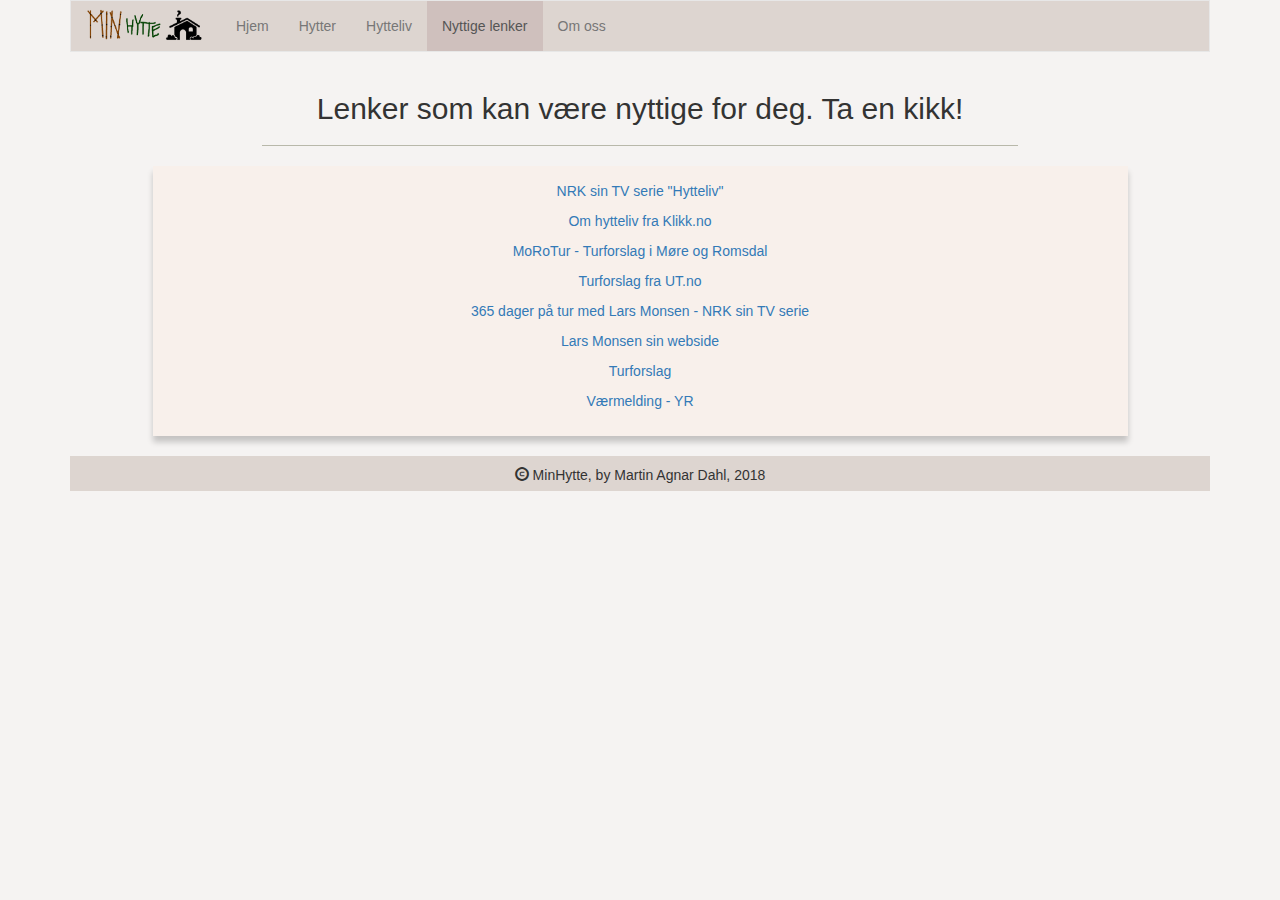
<file: nyttige-lenker.html>
<!DOCTYPE html>
<html lang="no">
<head>
    <meta charset="UTF-8"/>
    <title>Min Hytte - nyttige lenker</title>
    <meta name="viewport" content="width=device-width, initial-scale=1"/>  <!--Bootstrap-->
    <script src="https://ajax.googleapis.com/ajax/libs/jquery/3.3.1/jquery.min.js"></script>  <!--jQuery-->
    <script src="https://maxcdn.bootstrapcdn.com/bootstrap/3.3.7/js/bootstrap.min.js"></script>  <!--Bootstrap-->
    <script src="js/scripts.js"></script>  <!--JS-->

    <link rel="stylesheet" href="https://maxcdn.bootstrapcdn.com/bootstrap/3.3.7/css/bootstrap.min.css"/>  <!--Bootstrap CSS-->
    <link rel="stylesheet" type="text/css" href="css/stylesheet.css" />
    <link rel="stylesheet" href="https://cdnjs.cloudflare.com/ajax/libs/font-awesome/4.7.0/css/font-awesome.min.css"/>
    <link rel="icon" href="pic/hytte_ico.png"/>
    <script>$(document).ready(function (){
        footer();
    });</script>
</head>


<body>

<div class="container">
    <nav class="navbar navbar-default">
        <div class="navbar-header">
            <button type="button" class="navbar-toggle" data-toggle="collapse" data-target="#mainNavBar">
                <!--Create button icon-->
                <span class="icon-bar"></span>
                <span class="icon-bar"></span>
                <span class="icon-bar"></span>
            </button>
            <a class="navbar-brand" href="#"><img id="logo_icon" src="pic/logo.png" alt="Logo icon"></a>
        </div>
        <div class="collapse navbar-collapse" id="mainNavBar">
            <ul class="nav navbar-nav">
                <li id="Hjem"><a href="index.html">Hjem</a></li>
                <li id="Hytter"><a href="hytter.html">Hytter</a></li>
                <li id="Hytteliv"><a href="hytteliv.html">Hytteliv</a></li>
                <li class="nav-item active" id="Nyttige-lenker"><a href="nyttige-lenker.html">Nyttige lenker</a></li>
                <li id="Om-oss"><a href="index.html#about_us">Om oss</a></li>
            </ul>
        </div>
    </nav>
</div>


<div class="container">
    <div class="row text-center">

        <div class="col-md-1"></div>

        <div class="col-md-10">
            <br/>
            <h2 class="text-center">Lenker som kan være nyttige for deg. Ta en kikk!</h2>

            <hr/>
            <div class="row" id="lenker">
                <div class="col-md-3"></div>
                <div class="col-md-6">
                    <p><a href="https://tv.nrk.no/serie/hytteliv/2018/MUHH27002218" target=”_blank”>NRK sin TV serie "Hytteliv"</a></p>
                    <p><a href="https://www.klikk.no/bolig/hytteliv" target=”_blank”>Om hytteliv fra Klikk.no</a></p>
                    <p><a href="https://mrfylke.no/Morotur/Heim" target=”_blank”>MoRoTur - Turforslag i Møre og Romsdal</a> </p>
                    <p><a href="https://www.ut.no/tur/" target=”_blank”>Turforslag fra UT.no</a> </p>
                    <p><a href="https://tv.nrk.no/serie/et-aar-paa-tur-med-lars-monsen" target=”_blank”>365 dager på tur med Lars Monsen - NRK sin TV serie</a> </p>
                    <p><a href="https://larsmonsen.no/" target=”_blank”>Lars Monsen sin webside</a> </p>
                    <p><a href="http://www.godtur.no/godtur/forside.aspx?gui=1&lang=2" target=”_blank”>Turforslag</a> </p>
                    <p><a href="https://www.yr.no" target=”_blank”>Værmelding - YR</a></p>
                    <p><a href=""></a> </p>
                </div>

                <div class="col-md-3"></div>

            </div>
            <br/>
        </div>

        <div class="col-md-1"></div>

    </div>

</div>


<div id="footer-holder">
</div>

</body>

</html>
</file>
<file: css/stylesheet.css>
/*
colors:
grey - green
#DDD5D0
#CFC0BD
#B8B8AA
#7F9183
#586F6B
*/

body {
    background-color: #F5F3F2;
}

hr {
    border-color: #B8B8AA;
    width: 80%;
}



.navbar {
    margin-bottom: 0;
    border-radius: 0;
    background-color: #DDD5D0;
}

.nav a:hover{
    color: #fff !important;
    background-color: #B8B8AA !important;
}

.navbar .nav  > .active > a {
    background-color: #CFC0BD;
}

#footer {
    bottom: 0;
    background-color: #DDD5D0;
    height: 35px;
    position: relative;
    padding-top: 9px;
    text-align: center;
}

#row_slider img{
    cursor: pointer;
    box-shadow: 0 6px 6px 0 rgba(0,0,0,0.2);
}
.circle_shape {
    width: 150px;
    height: 150px;
    background: #586F6B;
    border-radius: 50%;
    display:flex;
    justify-content:center;
    align-items:center;
}

.circle_shape .glyphicon {
    font-size: 50px;
}

#welcome_text {
    visibility: hidden;
}

#logo_icon{
    max-width:120px;
    margin-top: -10px;
}

#filterNavBar{
    margin-bottom: 0;
    padding-top: 9px;
}

.form-control{
    vert-align: middle;
}

.btn {
    border: none;
    outline: none;
    padding: 12px 16px;
    background-color: #DDD5D0;
    cursor: pointer;
    color: #3c3c3c;
}

.btn:hover {
    background-color: #B8B8AA;
}

.btn.active {
    background-color: #CFC0BD;
    color: #3c3c3c;
}


#row3 {
    display: -ms-flexbox;
    display: flex;
    -ms-flex-wrap: wrap;
    flex-wrap: wrap;
    padding: 0 4px;
}

#row3 .column {
    -ms-flex: 33.33%;
    flex: 33.33%;
    max-width: 33.33%;
    padding: 0 2px;
    margin-bottom: 8px;
    /*height: auto;*/
    cursor: pointer;
 }

#row3 .column img {
    margin-top: 8px;
    vertical-align: middle;
    width: 100%;
    height: 58%;
}


.shape_col {
    width: 33.33333333%;
}

.informations{
    visibility: hidden;
    display: none;
}

.modal_pic_holder{
    width: 65%;
    /*height: 600px;*/
}

.modal_pic_holder img{
    width: 100%;
    /*height: 100%;*/
}

.modal-content hr{
    width: 100%;
}

.modal_info_holder{
    width: 35%;
}

#form td{
    padding-top: 2px;
    padding-bottom: 2px;
}

@media screen and (max-width: 991px) {
    #row3 .column {
        -ms-flex: 50%;
        flex: 50%;
        max-width: 50%;
    }

    .shape_col {
        width: 100%;
    }

    .modal_pic_holder{
        width: 100%;
        /*height: 600px;*/
    }

    .modal_info_holder{
        width: 100%;
    }


}

@media screen and (max-width: 600px) {
    #row3 .column {
        -ms-flex: 100%;
        flex: 100%;
        max-width: 100%;
    }

    .shape_col {
        width: 100%;
    }

    .modal_pic_holder{
        width: 100%;
        /*height: 600px;*/
    }

    .modal_info_holder{
        width: 100%;
    }
}

.card {
    box-shadow: 0 6px 6px 0 rgba(0,0,0,0.2);
    transition: 0.3s;
    background-color: #f8f0eb;
}

#cards{

}

.card:hover {
    box-shadow: 0 16px 16px 0 rgba(0,0,0,0.2);
}

.card_description {
    padding: 2px 16px;
}

#cards img{
    margin: 10px 8px 0 8px;
    width: 95%;

}

#map{
    /*width: 100%;*/
    height: 400px;
}

label{
    padding-right: 4px;
    padding-left: 4px;
}

.utpatur{
    background-color: #f8f0eb;
    box-shadow: 0 6px 6px 0 rgba(0,0,0,0.2);
    padding-top: 10px;
    padding-bottom: 10px;
}

.utpatur .cont{
    padding-top: 15px;
    padding-bottom: 15px;
}

#lenker{
    background-color: #f8f0eb;
    box-shadow: 0 6px 6px 0 rgba(0,0,0,0.2);
    padding-top: 15px;
    padding-bottom: 15px;
}

#good_adv .colu{
    background-color: #f8f0eb;
    padding-top: 15px;
    padding-bottom: 15px;
    border-style: solid;
    border-color: #0f0f0f;
}
</file>
